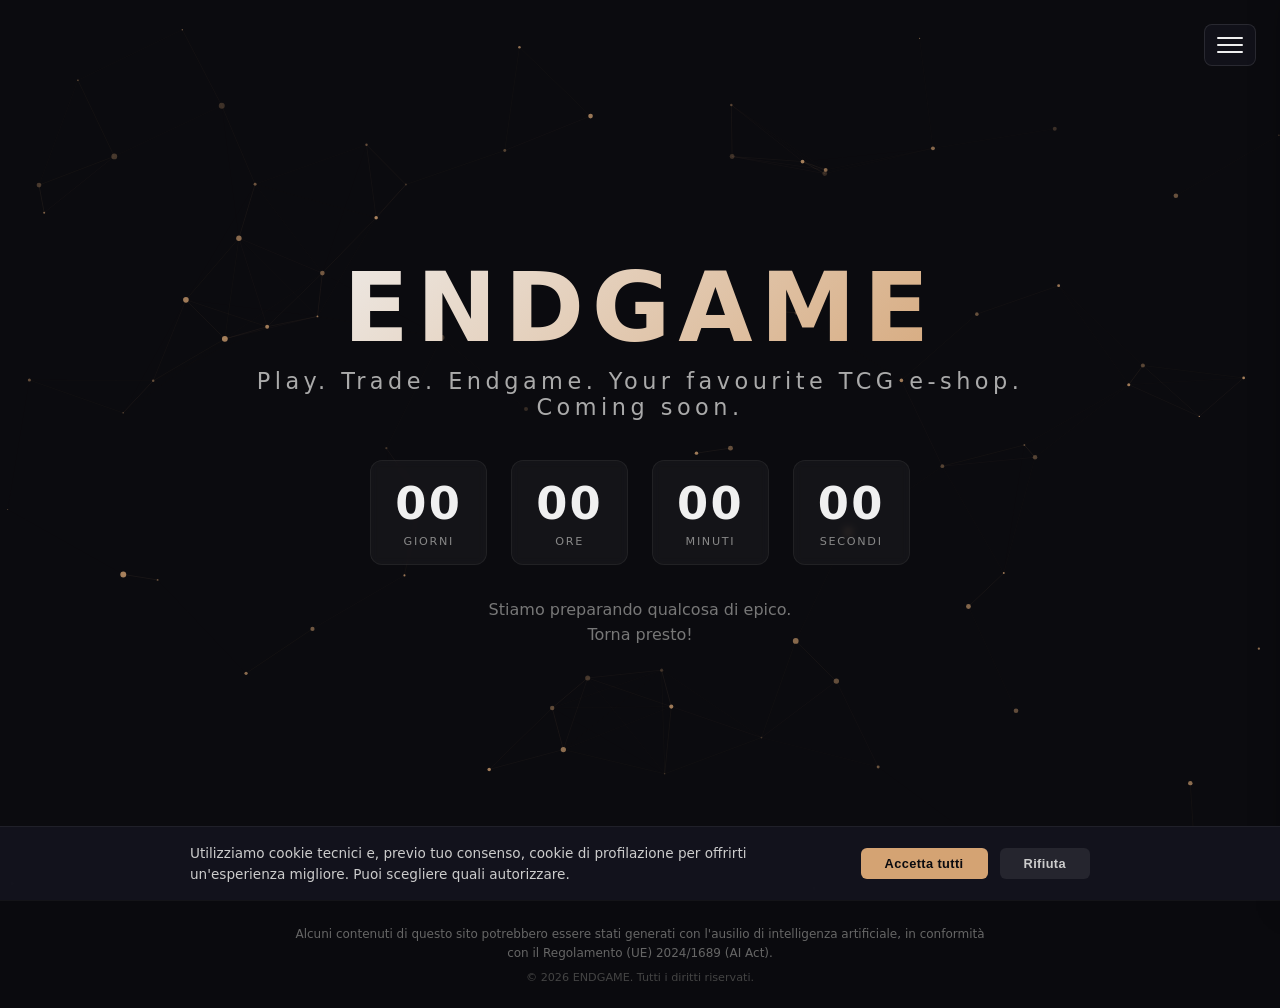
<file: index.html>
<!DOCTYPE html>
<html lang="it">
<head>
    <meta charset="UTF-8" />
    <meta name="viewport" content="width=device-width, initial-scale=1.0" />
    <title>ENDGAME · Coming Soon</title>
    <meta name="description" content="ENDGAME - Play. Trade. Endgame. Il tuo e-shop di giochi di carte di fiducia. Presto disponibile." />
    <link rel="icon" href="data:image/svg+xml,<svg xmlns='http://www.w3.org/2000/svg' viewBox='0 0 100 100'><text y='.9em' font-size='90'>🫰</text></svg>" />
    <link rel="stylesheet" href="style.css" />
</head>
<body>

    <!-- ====== CANVAS SFONDO PARTICELLE ====== -->
    <canvas id="particlesCanvas"></canvas>

    <!-- ====== MENU LATERALE ====== -->
    <div class="menu-overlay" id="menuOverlay"></div>
    <nav class="side-menu" id="sideMenu" role="navigation" aria-label="Menu principale">
        <button class="menu-close" id="menuClose" aria-label="Chiudi menu">✕</button>
        <ul class="menu-list">
            <li><a href="#">Home</a></li>
            <li><a href="chisiamo.html">Chi siamo</a></li>
            <!-- ======  <li><a href="#">Giochi</a></li> ====== -->
            <!-- ======  <li><a href="#">Contatti</a></li> ====== -->
        </ul>
        <div class="menu-social">
            <a href="https://www.instagram.com/endgame.shop.roma/" aria-label="Instagram">IG</a>
            <a href="https://www.facebook.com/profile.php?id=61592089499386" aria-label="Facebook">FB</a>
            <!-- ======  <a href="#" aria-label="YouTube">YT</a> ====== -->
        </div>
    </nav>

    <!-- ====== CONTENUTO PRINCIPALE ====== -->
    <main>
        <!-- Hamburger trigger -->
        <button class="menu-trigger" id="menuTrigger" aria-label="Apri menu">
            <span></span>
            <span></span>
            <span></span>
        </button>

        <div class="hero">
            <div class="hero-content">
                <h1>ENDGAME</h1>
                <p class="tagline">Play. Trade. Endgame. Your favourite TCG e-shop.</br>
		Coming soon.</p>
                <div class="countdown" id="countdown">
                    <div class="countdown-item">
                        <span class="countdown-number" id="days">00</span>
                        <span class="countdown-label">Giorni</span>
                    </div>
                    <div class="countdown-item">
                        <span class="countdown-number" id="hours">00</span>
                        <span class="countdown-label">Ore</span>
                    </div>
                    <div class="countdown-item">
                        <span class="countdown-number" id="minutes">00</span>
                        <span class="countdown-label">Minuti</span>
                    </div>
                    <div class="countdown-item">
                        <span class="countdown-number" id="seconds">00</span>
                        <span class="countdown-label">Secondi</span>
                    </div>
                </div>
                <p class="sub-text">Stiamo preparando qualcosa di epico.<br />Torna presto!</p>
            </div>
        </div>
    </main>

    <!-- ====== FOOTER ====== -->
    <footer>
        <div class="footer-content">
            <p class="footer-ai-notice">
                Alcuni contenuti di questo sito potrebbero essere stati generati con l'ausilio di intelligenza artificiale,
                in conformità con il Regolamento (UE) 2024/1689 (AI Act).
            </p>
            <p class="footer-copy">&copy; 2026 ENDGAME. Tutti i diritti riservati.</p>
        </div>
    </footer>

    <!-- ====== COOKIE BANNER ====== -->
    <div class="cookie-banner" id="cookieBanner" role="dialog" aria-label="Informativa sui cookie">
        <div class="cookie-banner-content">
            <p>
                Utilizziamo cookie tecnici e, previo tuo consenso, cookie di profilazione per offrirti un'esperienza migliore.
                Puoi scegliere quali autorizzare.
            </p>
            <div class="cookie-banner-actions">
                <button class="cookie-btn cookie-accept" id="cookieAccept">Accetta tutti</button>
                <button class="cookie-btn cookie-reject" id="cookieReject">Rifiuta</button>
            </div>
        </div>
    </div>

    <script src="script.js"></script>
</body>
</html>
</file>
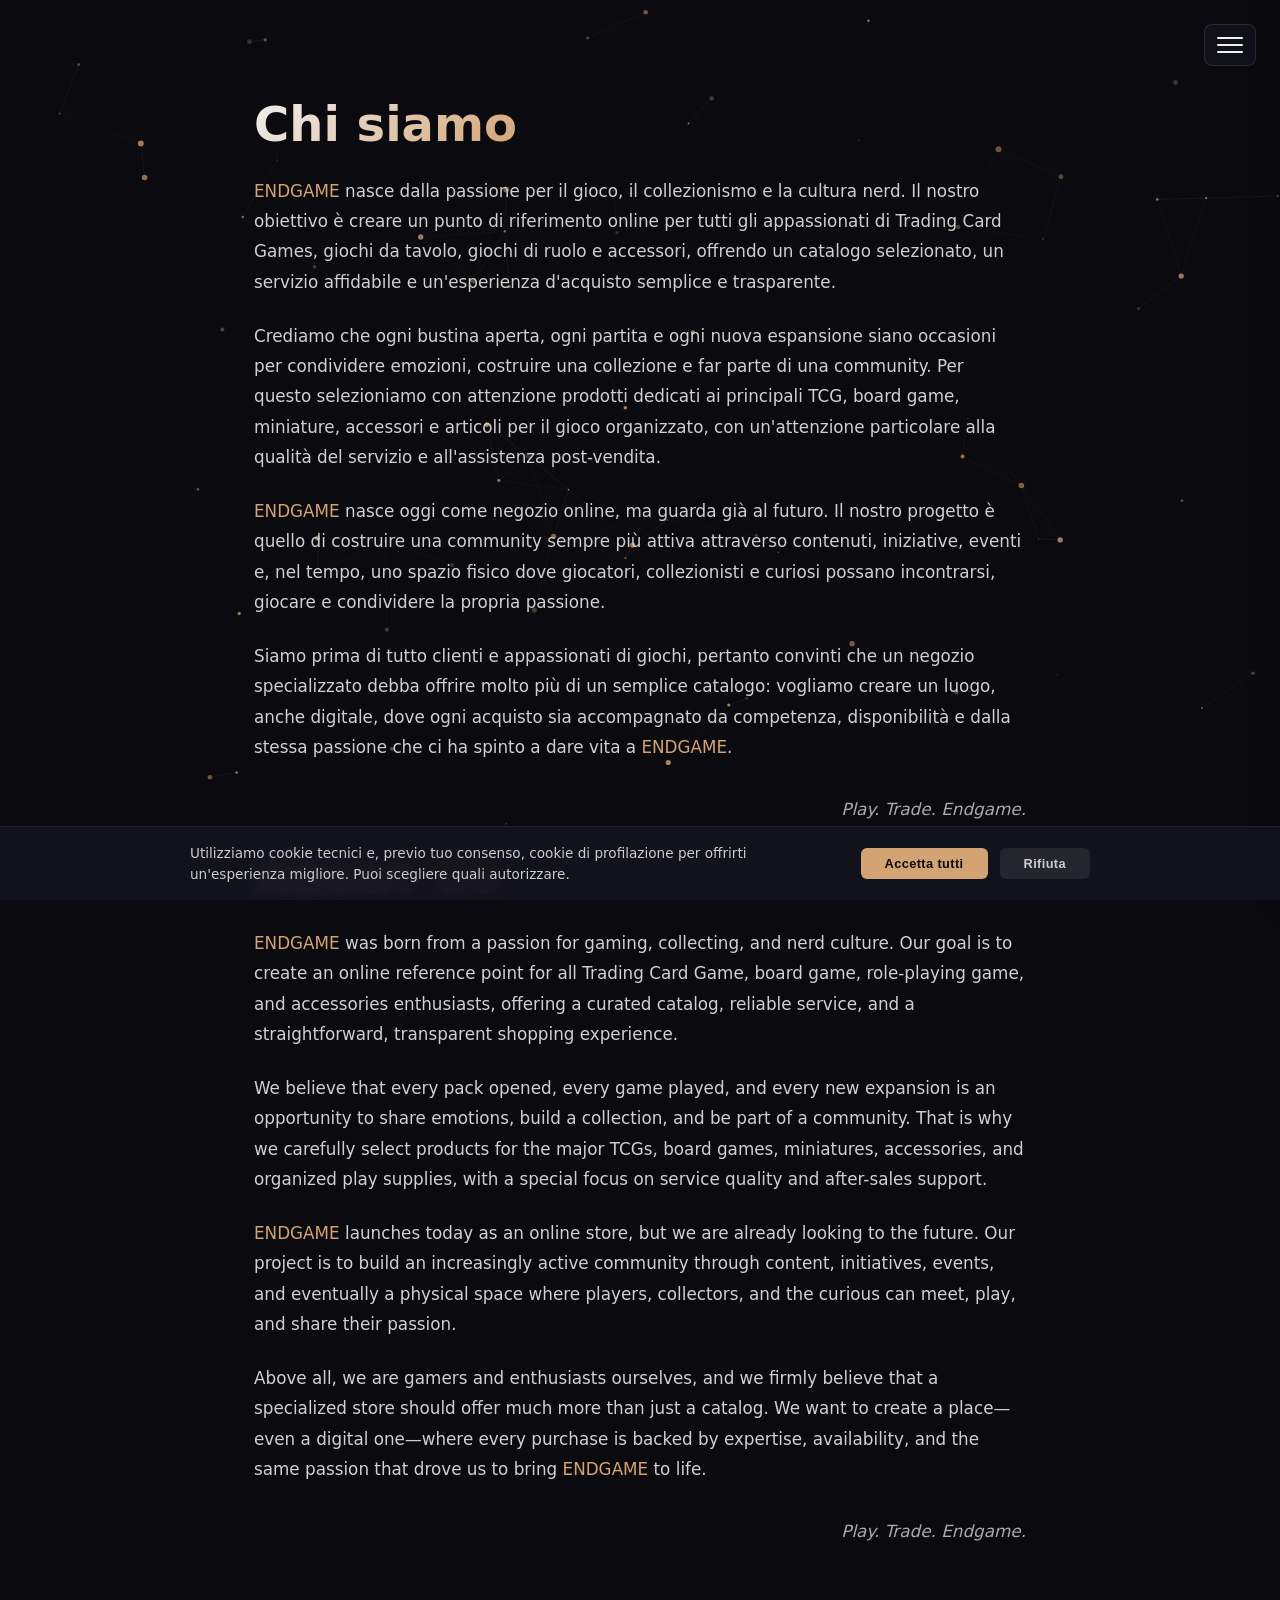
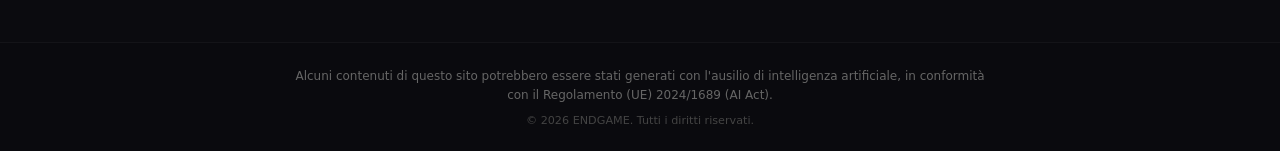
<file: chisiamo.html>
<!DOCTYPE html>
<html lang="it">
<head>
    <meta charset="UTF-8" />
    <meta name="viewport" content="width=device-width, initial-scale=1.0" />
    <title>ENDGAME · Chi siamo</title>
    <meta name="description" content="ENDGAME - Chi siamo: passione per i giochi di carte, collezionismo e cultura nerd." />
    <link rel="icon" href="data:image/svg+xml,<svg xmlns='http://www.w3.org/2000/svg' viewBox='0 0 100 100'><text y='.9em' font-size='90'>🫰</text></svg>" />
    <link rel="stylesheet" href="style.css" />
    <style>
        /* Stili aggiuntivi solo per la pagina Chi siamo */
        .about-hero {
            max-width: 820px;
            margin: 0 auto;
            padding: 2rem 1.5rem;
            text-align: left;
        }
        .about-hero h2 {
            font-size: clamp(2rem, 5vw, 3rem);
            font-weight: 700;
            margin-bottom: 1.5rem;
            background: linear-gradient(135deg, #f0f0f0 0%, #d4a373 100%);
            -webkit-background-clip: text;
            -webkit-text-fill-color: transparent;
            background-clip: text;
            display: inline-block;
        }
        .about-hero p {
            font-size: 1.05rem;
            line-height: 1.8;
            color: #d0d0d0;
            margin-bottom: 1.5rem;
            font-weight: 300;
        }
        .about-hero p:last-of-type {
            margin-bottom: 0;
        }
        .about-highlight {
            color: #d4a373;
            font-weight: 400;
        }
        /* Adattamento per mantenere il layout centrato */
        .about-wrapper {
            display: flex;
            align-items: center;
            justify-content: center;
            min-height: 80vh;
            width: 100%;
            padding: 2rem;
        }
        @media (max-width: 640px) {
            .about-hero {
                padding: 1rem 0.5rem;
            }
            .about-hero p {
                font-size: 0.95rem;
            }
        }
    </style>
</head>
<body>

    <!-- ====== CANVAS SFONDO PARTICELLE ====== -->
    <canvas id="particlesCanvas"></canvas>

    <!-- ====== MENU LATERALE ====== -->
    <div class="menu-overlay" id="menuOverlay"></div>
    <nav class="side-menu" id="sideMenu" role="navigation" aria-label="Menu principale">
        <button class="menu-close" id="menuClose" aria-label="Chiudi menu">✕</button>
        <ul class="menu-list">
            <li><a href="index.html">Home</a></li>
            <li><a href="chisiamo.html">Chi siamo</a></li>
            <!-- ====== <li><a href="#">Giochi</a></li> ====== -->
            <!-- ====== <li><a href="#">Contatti</a></li> ====== -->
        </ul>
        <div class="menu-social">
            <a href="https://www.instagram.com/endgame.shop.roma/" aria-label="Instagram">IG</a>
            <a href="https://www.facebook.com/profile.php?id=61592089499386" aria-label="Facebook">FB</a>
            <!-- ======  <a href="#" aria-label="YouTube">YT</a> ====== -->
        </div>
    </nav>

    <!-- ====== CONTENUTO PRINCIPALE ====== -->
    <main>
        <!-- Hamburger trigger -->
        <button class="menu-trigger" id="menuTrigger" aria-label="Apri menu">
            <span></span>
            <span></span>
            <span></span>
        </button>

        <div class="about-wrapper">
            <div class="about-hero">
                <h2>Chi siamo</h2>
                
                <p>
                    <span class="about-highlight">ENDGAME</span> nasce dalla passione per il gioco, il collezionismo e la cultura nerd. 
                    Il nostro obiettivo è creare un punto di riferimento online per tutti gli appassionati di Trading Card Games, 
                    giochi da tavolo, giochi di ruolo e accessori, offrendo un catalogo selezionato, un servizio affidabile 
                    e un'esperienza d'acquisto semplice e trasparente.
                </p>
                
                <p>
                    Crediamo che ogni bustina aperta, ogni partita e ogni nuova espansione siano occasioni per condividere 
                    emozioni, costruire una collezione e far parte di una community. Per questo selezioniamo con attenzione 
                    prodotti dedicati ai principali TCG, board game, miniature, accessori e articoli per il gioco organizzato, 
                    con un'attenzione particolare alla qualità del servizio e all'assistenza post-vendita.
                </p>
                
                <p>
                    <span class="about-highlight">ENDGAME</span> nasce oggi come negozio online, ma guarda già al futuro. 
                    Il nostro progetto è quello di costruire una community sempre più attiva attraverso contenuti, iniziative, 
                    eventi e, nel tempo, uno spazio fisico dove giocatori, collezionisti e curiosi possano incontrarsi, 
                    giocare e condividere la propria passione.
                </p>
                
                <p>
                    Siamo prima di tutto clienti e appassionati di giochi, pertanto convinti che un negozio specializzato 
                    debba offrire molto più di un semplice catalogo: vogliamo creare un luogo, anche digitale, dove ogni 
                    acquisto sia accompagnato da competenza, disponibilità e dalla stessa passione che ci ha spinto a 
                    dare vita a <span class="about-highlight">ENDGAME</span>.
                </p>

<p style="margin-top: 2rem; font-style: italic; color: #aaa; text-align: right;">
                    Play. Trade. Endgame.                

<h2>About Us</h2>
                
                <p>
                    <span class="about-highlight">ENDGAME</span> was born from a passion for gaming, collecting, and nerd culture. Our goal is to create an online reference point for all Trading Card Game, board game, role-playing game, and accessories enthusiasts, offering a curated catalog, reliable service, and a straightforward, transparent shopping experience.
                </p>
                
                <p>
                    We believe that every pack opened, every game played, and every new expansion is an opportunity to share emotions, build a collection, and be part of a community. That is why we carefully select products for the major TCGs, board games, miniatures, accessories, and organized play supplies, with a special focus on service quality and after-sales support.
                </p>
                
                <p>
                    <span class="about-highlight">ENDGAME</span>  launches today as an online store, but we are already looking to the future. Our project is to build an increasingly active community through content, initiatives, events, and eventually a physical space where players, collectors, and the curious can meet, play, and share their passion.
                </p>
                
                <p>
                    Above all, we are gamers and enthusiasts ourselves, and we firmly believe that a specialized store should offer much more than just a catalog. We want to create a place—even a digital one—where every purchase is backed by expertise, availability, and the same passion that drove us to bring <span class="about-highlight">ENDGAME</span> to life.
                </p>


                <p style="margin-top: 2rem; font-style: italic; color: #aaa; text-align: right;">
                    Play. Trade. Endgame.
                </p>
            </div>
        </div>
    </main>

    <!-- ====== FOOTER ====== -->
    <footer>
        <div class="footer-content">
            <p class="footer-ai-notice">
                Alcuni contenuti di questo sito potrebbero essere stati generati con l'ausilio di intelligenza artificiale,
                in conformità con il Regolamento (UE) 2024/1689 (AI Act).
            </p>
            <p class="footer-copy">&copy; 2026 ENDGAME. Tutti i diritti riservati.</p>
        </div>
    </footer>

    <!-- ====== COOKIE BANNER ====== -->
    <div class="cookie-banner" id="cookieBanner" role="dialog" aria-label="Informativa sui cookie">
        <div class="cookie-banner-content">
            <p>
                Utilizziamo cookie tecnici e, previo tuo consenso, cookie di profilazione per offrirti un'esperienza migliore.
                Puoi scegliere quali autorizzare.
            </p>
            <div class="cookie-banner-actions">
                <button class="cookie-btn cookie-accept" id="cookieAccept">Accetta tutti</button>
                <button class="cookie-btn cookie-reject" id="cookieReject">Rifiuta</button>
            </div>
        </div>
    </div>

    <script src="script.js"></script>
</body>
</html>
</file>
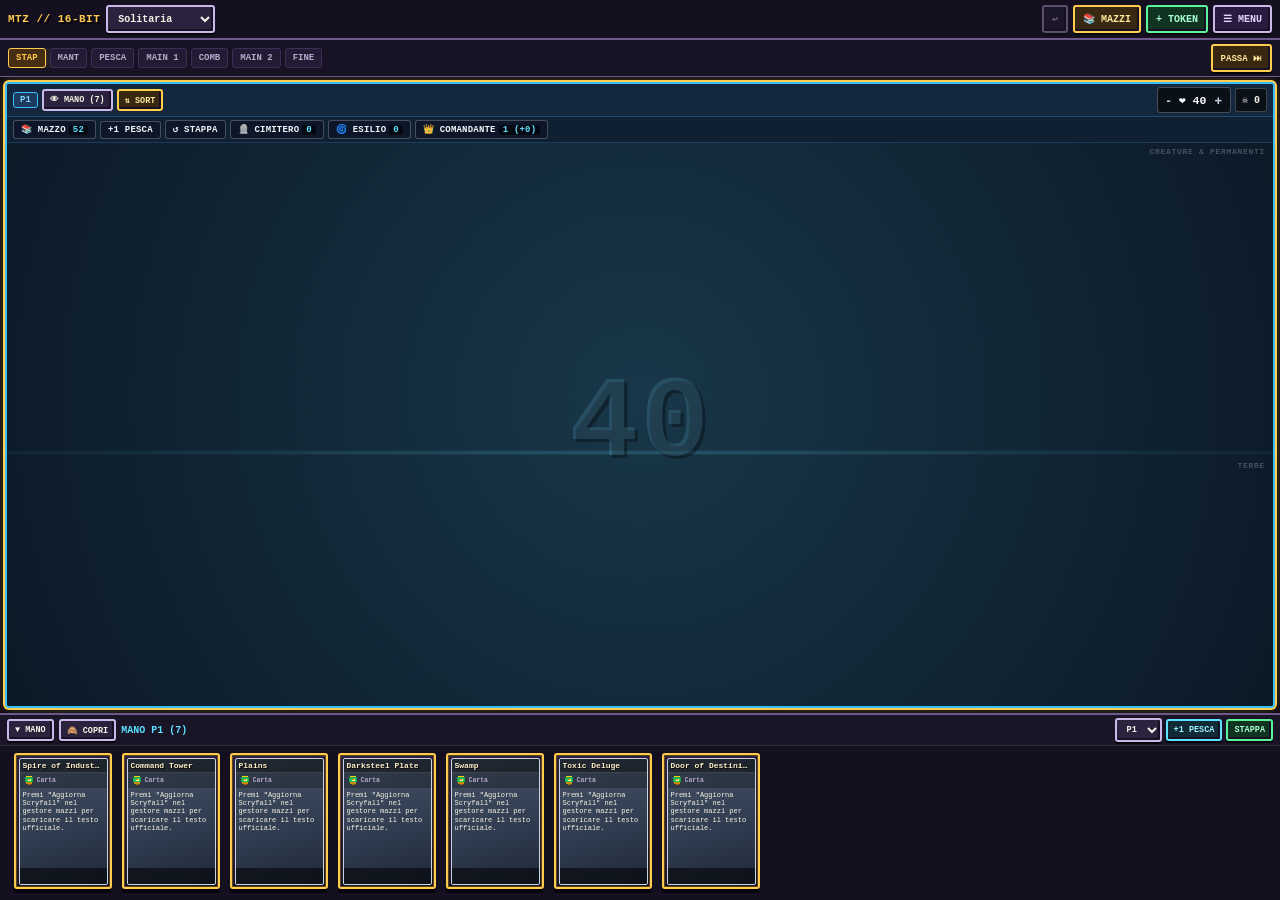
<file: MTZ-beta.html>
<!DOCTYPE html>
<html lang="it">
<head>
<meta charset="UTF-8">
<meta name="viewport" content="width=device-width, initial-scale=1.0, maximum-scale=1.0, user-scalable=no, viewport-fit=cover">
<meta name="theme-color" content="#0e0b14">
<meta name="mobile-web-app-capable" content="yes">
<meta name="apple-mobile-web-app-capable" content="yes">
<title>MulliganToZero — MTG Tabletop Pro (Mobile 16-Bit)</title>
<style>
  :root {
    --bg-dark: #0e0b14;
    --bg-panel: #1a1526;
    --bg-card: #241d34;
    --border-dim: #2a3142;
    --text-main: #f7f2e7;
    --text-muted: #b5a9c9;
    --gold: #ffcc4d;
    --arcane: #5ce1ff;
    --crimson: #ff5964;
    --emerald: #5cf29c;
    --pixel-border: #6e598c;
    --pixel-light: #cbb8eb;
    --font-pixel: 'Courier New', Courier, monospace;
    --font-ui: 'Courier New', Courier, monospace;
    --card-w: clamp(74px, 20.5vw, 98px);
    --card-h: clamp(104px, 28.5vw, 136px);
  }

  * {
    box-sizing: border-box;
    -webkit-tap-highlight-color: transparent;
    user-select: none;
  }

  html, body {
    margin: 0;
    padding: 0;
    width: 100%;
    height: 100%;
    background-color: var(--bg-dark);
    background-image:
      radial-gradient(circle at 50% 12%, rgba(255, 204, 77, 0.12), transparent 55%),
      repeating-linear-gradient(
        0deg,
        rgba(255, 255, 255, 0.02) 0px,
        rgba(255, 255, 255, 0.02) 2px,
        transparent 2px,
        transparent 4px
      );
    color: var(--text-main);
    font-family: var(--font-ui);
    overflow: hidden;
  }

  /* 16-Bit Stepped Pixel FX Layer */
  #tavern-fx-layer {
    position: fixed;
    inset: 0;
    pointer-events: none;
    z-index: 9999;
    overflow: hidden;
  }

  .tavern-sparkle {
    position: absolute;
    width: 2px;
    height: 2px;
    background: #ffffff;
    box-shadow:
      0 -2px 0 rgba(92, 225, 255, 0.95),
      0 2px 0 rgba(92, 225, 255, 0.95),
      -2px 0 0 rgba(255, 232, 133, 0.95),
      2px 0 0 rgba(255, 232, 133, 0.95);
    transform: translate(-50%, -50%) scale(0.5);
    opacity: 0;
    animation: fastTwinkleSpark var(--dur, 480ms) steps(4) forwards;
  }

  .card-energy-pulse {
    border-color: var(--arcane) !important;
    box-shadow: 0 0 0 1px #ffffff, 0 0 12px rgba(92, 225, 255, 0.55), 0 5px 0 #07050a !important;
  }

  .card-glint-ring {
    position: absolute;
    inset: -2px;
    border: 1px dashed rgba(255, 248, 214, 0.85);
    pointer-events: none;
    animation: pixelRingAnim 420ms steps(4) forwards;
    z-index: 6;
  }

  .board-shake {
    animation: pixelShake 220ms steps(4);
  }

  @keyframes fastTwinkleSpark {
    0% { opacity: 0; transform: translate(-50%, -50%) scale(0.4); }
    25% { opacity: 1; transform: translate(calc(-50% + var(--dx, 10px) * 0.3), calc(-50% + var(--dy, -12px) * 0.3)) scale(1.15); }
    55% { opacity: 0.45; transform: translate(calc(-50% + var(--dx, 10px) * 0.65), calc(-50% + var(--dy, -12px) * 0.65)) scale(0.75); }
    80% { opacity: 1; transform: translate(calc(-50% + var(--dx, 10px) * 0.85), calc(-50% + var(--dy, -12px) * 0.85)) scale(1.0); }
    100% { opacity: 0; transform: translate(calc(-50% + var(--dx, 14px)), calc(-50% + var(--dy, -20px))) scale(0.2); }
  }

  @keyframes pixelRingAnim {
    0% { opacity: 1; transform: scale(0.96); }
    100% { opacity: 0; transform: scale(1.1); }
  }

  @keyframes pixelShake {
    0% { transform: translate(0, 0); }
    25% { transform: translate(-4px, 2px); }
    50% { transform: translate(4px, -2px); }
    75% { transform: translate(-2px, -2px); }
    100% { transform: translate(0, 0); }
  }

  /* App Shell with Safe Area Support */
  #app {
    display: flex;
    flex-direction: column;
    width: 100%;
    height: 100dvh;
    padding-top: env(safe-area-inset-top, 0px);
    padding-bottom: env(safe-area-inset-bottom, 0px);
  }

  /* Modern Mobile-First Top Bar */
  .topbar {
    display: flex;
    align-items: center;
    justify-content: space-between;
    gap: 6px;
    padding: 5px 8px;
    background: #141020;
    border-bottom: 2px solid var(--pixel-border);
    flex-shrink: 0;
    z-index: 25;
  }

  .brand-group {
    display: flex;
    align-items: center;
    gap: 6px;
    min-width: 0;
  }

  .brand-title {
    font-family: var(--font-pixel);
    font-size: 11px;
    font-weight: 800;
    color: var(--gold);
    letter-spacing: 0.5px;
    text-shadow: 2px 2px 0 #07050a;
    white-space: nowrap;
  }

  .top-controls {
    display: flex;
    align-items: center;
    gap: 5px;
  }

  .btn {
    font-family: var(--font-ui);
    background: #2b223d;
    color: var(--text-main);
    border: 2px solid var(--pixel-light);
    box-shadow: inset -2px -2px 0 #161022, 0 2px 0 #07050a;
    border-radius: 3px;
    padding: 5px 8px;
    font-size: 10px;
    font-weight: 800;
    text-transform: uppercase;
    cursor: pointer;
    white-space: nowrap;
    min-height: 28px;
    display: inline-flex;
    align-items: center;
    justify-content: center;
    gap: 3px;
    transition: transform 0.08s steps(2), background 0.1s steps(2);
  }
  .btn:hover { background: #3b2e54; border-color: var(--gold); color: #fff3c4; }
  .btn:active { transform: translateY(1px); }
  .btn:disabled { opacity: 0.38; pointer-events: none; }
  .btn-gold { border-color: var(--gold); background: #382811; color: #ffe599; }
  .btn-cyan { border-color: var(--arcane); background: #102a36; color: #9ef0ff; }
  .btn-green { border-color: var(--emerald); background: #103322; color: #a7ffcf; }
  .btn-red { border-color: var(--crimson); background: #38141c; color: #ffa8b0; }
  .btn-purple { border-color: var(--pixel-light); background: #291b3f; color: #e2d4ff; }
  .btn-audio-on {
    background: #472d12;
    border-color: var(--gold);
    color: var(--gold);
    box-shadow: inset -2px -2px 0 #241507, 0 0 10px rgba(255, 204, 77, 0.35), 0 2px 0 #07050a;
  }

  select.btn { padding: 4px 6px; outline: none; text-transform: none; }

  /* Phase Bar */
  .phasebar {
    display: flex;
    align-items: center;
    justify-content: space-between;
    gap: 6px;
    padding: 4px 8px;
    background: #171224;
    border-bottom: 1px solid var(--pixel-border);
    flex-shrink: 0;
    z-index: 20;
  }

  .phases-list {
    display: flex;
    align-items: center;
    gap: 4px;
    overflow-x: auto;
    scrollbar-width: none;
    flex: 1;
  }
  .phases-list::-webkit-scrollbar { display: none; }

  .phase-pill {
    font-size: 9px;
    font-weight: 800;
    padding: 4px 7px;
    border-radius: 3px;
    background: #231b33;
    color: var(--text-muted);
    border: 1px solid #3c2f57;
    cursor: pointer;
    flex-shrink: 0;
  }
  .phase-pill.active {
    background: #472d12;
    color: var(--gold);
    border-color: var(--gold);
    box-shadow: 0 0 8px rgba(255, 204, 77, 0.3);
  }

  /* Main Table Grid */
  #table-area {
    flex: 1;
    display: grid;
    gap: 5px;
    padding: 5px;
    overflow: hidden;
    position: relative;
    background: #0b0810;
  }

  .mode-solo { grid-template-columns: 1fr; grid-template-rows: 1fr; }
  .mode-1v1, .mode-1v1-normal { grid-template-columns: 1fr; grid-template-rows: 1fr 1fr; }
  .mode-1v1v1 { grid-template-columns: 1fr 1fr; grid-template-rows: 1fr 1fr; }
  .mode-1v1v1 .seat-0 { grid-column: 1 / 3; }
  .mode-1v1v1v1, .mode-2v2 { grid-template-columns: 1fr 1fr; grid-template-rows: 1fr 1fr; }

  @media (orientation: landscape) and (max-height: 540px) {
    .mode-1v1, .mode-1v1-normal { grid-template-columns: 1fr 1fr; grid-template-rows: 1fr; }
  }

  /* Player Seat & Distinct Theme Tints */
  .player-seat {
    display: flex;
    flex-direction: column;
    border-radius: 4px;
    overflow: hidden;
    position: relative;
    transition: transform 0.25s steps(6), border-color 0.2s ease, box-shadow 0.2s ease;
  }

  /* P1: Blu di Prussia */
  .seat-theme-0 {
    background: #0d1b2a;
    border: 2px solid #38bdf8;
    box-shadow: inset 0 0 0 2px #1e3a5f, 0 4px 0 #07050a;
    --watermark-color: rgba(125, 211, 252, 0.16);
  }
  .seat-theme-0 .seat-header { background: #13283e; border-bottom: 1px solid #23496d; }
  .seat-theme-0 .zones-strip { background: #0f2033; border-bottom: 1px solid #1d3c5c; }
  .seat-theme-0 .battlefield {
    background:
      radial-gradient(circle at 50% 45%, rgba(92, 225, 255, 0.14) 0%, rgba(11, 24, 38, 0.82) 100%),
      linear-gradient(to bottom, transparent 54.5%, rgba(92, 225, 255, 0.24) 55%, transparent 55.5%);
  }
  .seat-theme-0 .p-badge { background: #1e3a5f; color: #7dd3fc; border-color: #38bdf8; }

  /* P2: Rosso Bordeaux */
  .seat-theme-1 {
    background: #260d14;
    border: 2px solid #ff5964;
    box-shadow: inset 0 0 0 2px #581829, 0 4px 0 #07050a;
    --watermark-color: rgba(253, 164, 175, 0.16);
  }
  .seat-theme-1 .seat-header { background: #38131d; border-bottom: 1px solid #631c2f; }
  .seat-theme-1 .zones-strip { background: #2d0f17; border-bottom: 1px solid #521727; }
  .seat-theme-1 .battlefield {
    background:
      radial-gradient(circle at 50% 45%, rgba(255, 89, 100, 0.15) 0%, rgba(32, 10, 16, 0.82) 100%),
      linear-gradient(to bottom, transparent 54.5%, rgba(255, 89, 100, 0.24) 55%, transparent 55.5%);
  }
  .seat-theme-1 .p-badge { background: #581829; color: #fda4af; border-color: #ff5964; }

  /* P3: Verde Militare */
  .seat-theme-2 {
    background: #142116;
    border: 2px solid #5cf29c;
    box-shadow: inset 0 0 0 2px #28422b, 0 4px 0 #07050a;
    --watermark-color: rgba(187, 247, 208, 0.16);
  }
  .seat-theme-2 .seat-header { background: #1c2e1f; border-bottom: 1px solid #324f36; }
  .seat-theme-2 .zones-strip { background: #172619; border-bottom: 1px solid #29412c; }
  .seat-theme-2 .battlefield {
    background:
      radial-gradient(circle at 50% 45%, rgba(92, 242, 156, 0.14) 0%, rgba(16, 28, 18, 0.82) 100%),
      linear-gradient(to bottom, transparent 54.5%, rgba(92, 242, 156, 0.22) 55%, transparent 55.5%);
  }
  .seat-theme-2 .p-badge { background: #28422b; color: #bbf7d0; border-color: #5cf29c; }

  /* P4: Giallo Ocra */
  .seat-theme-3 {
    background: #241b0c;
    border: 2px solid #ffcc4d;
    box-shadow: inset 0 0 0 2px #4d3712, 0 4px 0 #07050a;
    --watermark-color: rgba(253, 230, 138, 0.16);
  }
  .seat-theme-3 .seat-header { background: #332611; border-bottom: 1px solid #6e4f1a; }
  .seat-theme-3 .zones-strip { background: #291e0d; border-bottom: 1px solid #594015; }
  .seat-theme-3 .battlefield {
    background:
      radial-gradient(circle at 50% 45%, rgba(255, 204, 77, 0.14) 0%, rgba(30, 22, 9, 0.82) 100%),
      linear-gradient(to bottom, transparent 54.5%, rgba(255, 204, 77, 0.22) 55%, transparent 55.5%);
  }
  .seat-theme-3 .p-badge { background: #4d3712; color: #fde68a; border-color: #ffcc4d; }

  .player-seat.active-turn {
    box-shadow: 0 0 0 2px var(--gold), 0 0 14px rgba(255, 204, 77, 0.35);
  }

  .seat-rotated { transform: rotate(180deg); }

  /* Player Header */
  .seat-header {
    display: flex;
    align-items: center;
    justify-content: space-between;
    gap: 4px;
    padding: 3px 6px;
    flex-shrink: 0;
  }

  .player-id { display: flex; align-items: center; gap: 4px; overflow-x: auto; scrollbar-width: none; }
  .player-id::-webkit-scrollbar { display: none; }

  .p-badge {
    font-family: var(--font-pixel);
    font-size: 9px;
    font-weight: 800;
    padding: 2px 6px;
    border-radius: 3px;
    border: 1px solid;
  }

  .team-tag {
    font-size: 8.5px;
    font-weight: 800;
    padding: 2px 4px;
    border-radius: 2px;
    background: #311042;
    color: #e879f9;
  }

  .seat-mini-btn {
    min-height: 22px;
    padding: 2px 6px;
    font-size: 8.5px;
  }

  .counters-row { display: flex; align-items: center; gap: 4px; flex-shrink: 0; }

  .life-box {
    display: flex;
    align-items: center;
    background: rgba(9, 12, 18, 0.85);
    border: 1px solid rgba(255, 255, 255, 0.25);
    border-radius: 3px;
    overflow: hidden;
  }

  .life-btn {
    background: transparent;
    border: none;
    box-shadow: none;
    color: #cbd5e1;
    font-weight: 800;
    font-size: 13px;
    padding: 2px 8px;
    cursor: pointer;
    min-height: 24px;
  }
  .life-btn:hover { background: rgba(255,255,255,0.12); color: #fff; }

  .life-val {
    font-weight: 800;
    font-size: 11.5px;
    min-width: 24px;
    text-align: center;
    color: #f8fafc;
  }

  .mini-counter {
    display: flex;
    align-items: center;
    gap: 2px;
    background: rgba(9, 12, 18, 0.85);
    border: 1px solid rgba(255, 255, 255, 0.22);
    border-radius: 3px;
    padding: 2px 6px;
    font-size: 10px;
    font-weight: 800;
    cursor: pointer;
    min-height: 24px;
  }

  /* Zones Strip */
  .zones-strip {
    display: flex;
    align-items: center;
    gap: 4px;
    padding: 3px 6px;
    overflow-x: auto;
    flex-shrink: 0;
    scrollbar-width: none;
  }
  .zones-strip::-webkit-scrollbar { display: none; }

  .zone-chip {
    display: flex;
    align-items: center;
    gap: 3px;
    padding: 3px 7px;
    border-radius: 3px;
    font-size: 9px;
    font-weight: 800;
    letter-spacing: 0.2px;
    background: rgba(15, 23, 42, 0.85);
    border: 1px solid rgba(255, 255, 255, 0.24);
    color: #f1f5f9;
    cursor: pointer;
    white-space: nowrap;
    flex-shrink: 0;
  }
  .zone-chip.drop-hover {
    background: #472d12;
    border-color: var(--gold);
    color: #ffe599;
  }
  .zone-chip span.cnt {
    background: rgba(0, 0, 0, 0.6);
    padding: 0 4px;
    border-radius: 2px;
    color: var(--arcane);
    font-weight: 800;
  }

  /* Free-Form Battlefield + Big Life Watermark + Tether Layer */
  .battlefield {
    flex: 1;
    position: relative;
    overflow: hidden;
    perspective: 900px;
  }

  .battlefield.drop-target-active {
    box-shadow: inset 0 0 20px rgba(92, 242, 156, 0.45);
    outline: 2px dashed rgba(92, 242, 156, 0.85);
    outline-offset: -3px;
  }

  .bf-life-watermark {
    position: absolute;
    inset: 0;
    display: flex;
    align-items: center;
    justify-content: center;
    font-family: var(--font-pixel);
    font-size: clamp(3.4rem, 15vw, 7.2rem);
    font-weight: 900;
    letter-spacing: 2px;
    color: var(--watermark-color, rgba(255, 255, 255, 0.14));
    text-shadow: 3px 3px 0 rgba(0, 0, 0, 0.35);
    pointer-events: none;
    z-index: 1;
    line-height: 1;
  }

  .bf-life-watermark.low-life {
    color: rgba(255, 89, 100, 0.24);
    animation: lowLifePulse 1.4s steps(2) infinite;
  }

  @keyframes lowLifePulse {
    0%, 100% { opacity: 1; }
    50% { opacity: 0.55; }
  }

  .bf-tether-svg {
    position: absolute;
    inset: 0;
    width: 100%;
    height: 100%;
    pointer-events: none;
    z-index: 2;
    overflow: visible;
  }

  .tether-wire {
    fill: none;
    stroke: var(--arcane);
    stroke-width: 2.5;
    stroke-dasharray: 6 4;
    stroke-linecap: square;
    filter: drop-shadow(0 0 4px rgba(92, 225, 255, 0.95)) drop-shadow(0 0 8px rgba(255, 204, 77, 0.65));
    animation: tetherDashFlow 0.65s linear infinite;
  }

  .tether-wire-active {
    stroke: var(--gold);
    stroke-width: 3;
    filter: drop-shadow(0 0 6px rgba(255, 204, 77, 1)) drop-shadow(0 0 12px rgba(92, 225, 255, 0.85));
  }

  .tether-endpoint {
    fill: #ffffff;
    stroke: var(--arcane);
    stroke-width: 1.5;
    filter: drop-shadow(0 0 4px var(--arcane));
  }

  @keyframes tetherDashFlow {
    to { stroke-dashoffset: -20; }
  }

  .bf-guide-top, .bf-guide-bot {
    position: absolute;
    right: 8px;
    font-size: 8px;
    font-weight: 800;
    text-transform: uppercase;
    letter-spacing: 0.7px;
    color: rgba(241, 245, 249, 0.24);
    pointer-events: none;
    z-index: 1;
  }
  .bf-guide-top { top: 4px; }
  .bf-guide-bot { top: 56.5%; }

  /* Responsive 16-Bit Card + 3D Tilt + Foil + Holo Attach Node */
  .mtg-card {
    width: var(--card-w);
    height: var(--card-h);
    background: linear-gradient(165deg, #2d2342 0%, #191326 100%);
    border: 2px solid var(--gold);
    box-shadow: inset 0 0 0 1px #5c4318, 0 4px 0 #07050a;
    border-radius: 3px;
    padding: 2.5px;
    display: flex;
    flex-direction: column;
    position: relative;
    cursor: grab;
    transform-style: preserve-3d;
    transform: perspective(800px) rotateX(var(--rx, 0deg)) rotateY(var(--ry, 0deg)) translateZ(var(--tz, 0px));
    transition: transform 0.12s ease-out, border-color 0.12s ease, box-shadow 0.15s ease;
    flex-shrink: 0;
    touch-action: none;
    overflow: visible;
    z-index: 3;
  }

  .mtg-card::before {
    content: "";
    position: absolute;
    inset: 0;
    pointer-events: none;
    opacity: var(--foil-op, 0);
    background: radial-gradient(
      circle at var(--fx, 50%) var(--fy, 50%),
      rgba(255, 245, 190, 0.36) 0%,
      rgba(92, 225, 255, 0.22) 32%,
      rgba(255, 89, 100, 0.14) 55%,
      transparent 75%
    );
    mix-blend-mode: screen;
    transition: opacity 0.15s ease;
    z-index: 3;
  }

  .battlefield .mtg-card {
    position: absolute;
  }

  .mtg-card.tapped {
    transform: perspective(800px) rotate(90deg) scale(0.92);
    box-shadow: -4px 4px 0 #07050a;
  }

  .mtg-card.attach-target-highlight {
    border-color: var(--arcane) !important;
    box-shadow: 0 0 0 2px #ffffff, 0 0 14px rgba(92, 225, 255, 0.9) !important;
    z-index: 12;
  }

  .mtg-card.tap-flash { animation: tapPulse 0.4s steps(4); }
  @keyframes tapPulse {
    0% { box-shadow: 0 0 0 0 rgba(255, 204, 77, 0.9); }
    100% { box-shadow: 0 0 0 14px rgba(255, 204, 77, 0); }
  }

  .mtg-card.untap-flash { animation: untapPulse 0.4s steps(4); }
  @keyframes untapPulse {
    0% { box-shadow: 0 0 0 0 rgba(92, 242, 156, 0.9); }
    100% { box-shadow: 0 0 0 14px rgba(92, 242, 156, 0); }
  }

  /* Bottom-Center Hologram Link Node */
  .holo-link-node {
    position: absolute;
    bottom: -6px;
    left: 50%;
    transform: translateX(-50%);
    width: 18px;
    height: 11px;
    border-radius: 999px;
    background: radial-gradient(circle at 35% 35%, #ffffff 0%, #5ce1ff 45%, #a855f7 100%);
    border: 1.5px solid #09060f;
    box-shadow: 0 0 6px rgba(92, 225, 255, 0.8), 0 1px 0 #07050a;
    cursor: crosshair;
    z-index: 8;
    touch-action: none;
    padding: 0;
  }
  .holo-link-node::after {
    content: "";
    position: absolute;
    inset: -7px;
  }
  .holo-link-node.linked {
    background: radial-gradient(circle at 35% 35%, #fffbeb 0%, #ffcc4d 50%, #ff5964 100%);
    box-shadow: 0 0 8px rgba(255, 204, 77, 0.95), 0 1px 0 #07050a;
  }

  .drag-ghost {
    position: fixed;
    z-index: 9500;
    pointer-events: none;
    transform: translate(-50%, -50%) scale(1.08) rotate(2deg);
    box-shadow: 0 14px 24px rgba(0, 0, 0, 0.85), 0 0 14px rgba(255, 204, 77, 0.55);
    opacity: 0.95;
  }

  .card-inner {
    flex: 1;
    border-radius: 2px;
    display: flex;
    flex-direction: column;
    overflow: hidden;
    background: linear-gradient(165deg, #33294d 0%, #1c152b 100%);
    border: 1px solid rgba(255, 255, 255, 0.2);
  }

  .frame-W .card-inner { background: linear-gradient(165deg, #6b6352 0%, #383226 100%); border-color: #fef08a; }
  .frame-U .card-inner { background: linear-gradient(165deg, #1d4ed8 0%, #0f172a 100%); border-color: #5ce1ff; }
  .frame-B .card-inner { background: linear-gradient(165deg, #6b21a8 0%, #1e1b4b 100%); border-color: #d8b4fe; }
  .frame-R .card-inner { background: linear-gradient(165deg, #991b1b 0%, #3d0c14 100%); border-color: #ff5964; }
  .frame-G .card-inner { background: linear-gradient(165deg, #15803d 0%, #052e16 100%); border-color: #5cf29c; }
  .frame-M {
    border-color: #ffe066;
    box-shadow: inset 0 0 0 1px #78350f, 0 0 10px rgba(255, 204, 77, 0.35), 0 4px 0 #07050a;
  }
  .frame-M .card-inner {
    background: linear-gradient(165deg, #a16207 0%, #713f12 48%, #451a03 100%);
    border-color: #fde047;
    box-shadow: inset 0 0 12px rgba(254, 240, 138, 0.45);
    position: relative;
  }
  .frame-M .card-inner::after {
    content: "";
    position: absolute;
    inset: 0;
    pointer-events: none;
    background: linear-gradient(
      115deg,
      transparent 18%,
      rgba(255, 248, 196, 0.28) 34%,
      rgba(92, 225, 255, 0.24) 46%,
      rgba(232, 121, 249, 0.22) 56%,
      rgba(255, 224, 102, 0.28) 68%,
      transparent 82%
    );
    background-size: 240% 240%;
    mix-blend-mode: screen;
    animation: goldFoilShimmer 3.6s linear infinite;
    z-index: 2;
  }
  .frame-M::before {
    opacity: max(0.32, var(--foil-op, 0)) !important;
    background: radial-gradient(
      circle at var(--fx, 50%) var(--fy, 50%),
      rgba(255, 250, 205, 0.55) 0%,
      rgba(92, 225, 255, 0.36) 26%,
      rgba(232, 121, 249, 0.28) 48%,
      rgba(255, 204, 77, 0.22) 66%,
      transparent 82%
    ) !important;
  }
  @keyframes goldFoilShimmer {
    0% { background-position: 0% 0%; }
    50% { background-position: 100% 100%; }
    100% { background-position: 0% 0%; }
  }
  .frame-C .card-inner { background: linear-gradient(165deg, #475569 0%, #1e293b 100%); border-color: #cbd5e1; }
  .frame-L .card-inner { background: linear-gradient(165deg, #57534e 0%, #292524 100%); border-color: #d6d3d1; }

  .card-head {
    display: flex;
    align-items: center;
    justify-content: space-between;
    gap: 2px;
    padding: 2px 3px;
    background: rgba(0, 0, 0, 0.52);
    border-bottom: 1px solid rgba(255, 255, 255, 0.14);
  }

  .card-name {
    font-size: clamp(7px, 2vw, 8px);
    font-weight: 800;
    color: #fff2c6;
    text-shadow: 1px 1px 0 #09060f;
    white-space: nowrap;
    overflow: hidden;
    text-overflow: ellipsis;
    flex: 1;
  }

  .card-mana { display: flex; align-items: center; gap: 1px; flex-shrink: 0; }

  .card-type {
    display: flex;
    align-items: center;
    gap: 2px;
    font-size: 6.5px;
    font-weight: 700;
    color: var(--text-muted);
    padding: 1.5px 3px;
    background: rgba(0, 0, 0, 0.28);
    border-bottom: 1px solid rgba(255, 255, 255, 0.1);
    white-space: nowrap;
    overflow: hidden;
  }

  .card-type-text {
    overflow: hidden;
    text-overflow: ellipsis;
    white-space: nowrap;
    flex: 1;
  }

  .pixel-type-icon {
    width: 12px;
    height: 12px;
    flex-shrink: 0;
    image-rendering: pixelated;
  }

  .pixel-type-icon.lg {
    width: 22px;
    height: 22px;
  }

  .card-oracle {
    flex: 1;
    padding: 2px 3px;
    font-size: clamp(6px, 1.7vw, 7px);
    line-height: 1.2;
    color: var(--text-main);
    overflow: hidden;
    word-break: break-word;
  }

  .card-footer {
    display: flex;
    align-items: center;
    justify-content: space-between;
    padding: 1.5px 3px;
    background: rgba(0, 0, 0, 0.55);
    min-height: 16px;
  }

  .quick-tap-btn {
    background: #2b223d;
    border: 1px solid var(--pixel-light);
    color: #f8fafc;
    border-radius: 2px;
    font-size: 9px;
    font-weight: 800;
    padding: 0 5px;
    line-height: 14px;
    cursor: pointer;
    z-index: 5;
  }

  .pt-badge {
    margin-left: auto;
    background: #140f1f;
    border: 1px solid var(--gold);
    border-radius: 2px;
    padding: 0 3.5px;
    font-size: 8px;
    font-weight: 800;
    color: var(--gold);
  }

  .counters-badge {
    position: absolute;
    top: -5px;
    right: -4px;
    background: var(--crimson);
    color: #fff;
    border: 1px solid #09060f;
    border-radius: 2px;
    padding: 0.5px 4px;
    font-size: 8.5px;
    font-weight: 800;
    z-index: 6;
  }

  /* Mana Symbols */
  .mana-sym {
    display: inline-flex;
    align-items: center;
    justify-content: center;
    width: 10px;
    height: 10px;
    border-radius: 2px;
    font-size: 6.5px;
    font-weight: 900;
    line-height: 1;
    border: 1px solid rgba(0,0,0,0.75);
    vertical-align: middle;
  }
  .mana-sym.lg { width: 17px; height: 17px; font-size: 10px; }
  .m-W { background: #fef9c3; color: #422006; }
  .m-U { background: #5ce1ff; color: #082f49; }
  .m-B { background: #a855f7; color: #faf5ff; }
  .m-R { background: #ff5964; color: #450a0a; }
  .m-G { background: #5cf29c; color: #052e16; }
  .m-C { background: #cbd5e1; color: #0f172a; }
  .m-T { background: #e2e8f0; color: #0f172a; }

  /* Hand Drawer (Mobile Optimized) */
  .hand-drawer {
    background: #141020;
    border-top: 2px solid var(--pixel-border);
    flex-shrink: 0;
    display: flex;
    flex-direction: column;
    z-index: 15;
  }

  .seat-hand-dock {
    background: rgba(14, 11, 20, 0.92);
    border-top: 1px solid var(--pixel-border);
    flex-shrink: 0;
    display: flex;
    flex-direction: column;
  }

  .hand-bar {
    height: 31px;
    display: flex;
    align-items: center;
    justify-content: space-between;
    padding: 0 7px;
    background: rgba(26, 21, 38, 0.95);
    border-bottom: 1px solid rgba(255, 255, 255, 0.1);
  }

  .hand-cards-strip {
    display: flex;
    align-items: center;
    gap: 10px;
    padding: 6px 14px 10px;
    overflow-x: auto;
    overflow-y: hidden;
    height: calc(var(--card-h) + 18px);
    flex-wrap: nowrap;
    -webkit-overflow-scrolling: touch;
    touch-action: pan-x;
    cursor: grab;
    scrollbar-width: thin;
    scrollbar-color: #6e598c #0e0b14;
    perspective: 900px;
  }
  .hand-cards-strip:active { cursor: grabbing; }
  .hand-cards-strip .holo-link-node { display: none; }

  .hand-cards-strip.peek-hidden .mtg-card {
    background: linear-gradient(135deg, #241d34 0%, #140f1f 100%);
    border-color: var(--gold);
  }
  .hand-cards-strip.peek-hidden .mtg-card::before { display: none; }
  .hand-cards-strip.peek-hidden .card-inner { opacity: 0; }
  .hand-cards-strip.peek-hidden .mtg-card::after {
    content: 'MTZ';
    position: absolute;
    inset: 0;
    display: flex;
    align-items: center;
    justify-content: center;
    font-family: var(--font-pixel);
    font-size: 10px;
    font-weight: 800;
    color: var(--gold);
    letter-spacing: 1px;
  }

  .collapsed .hand-cards-strip { display: none; }

  /* Modals */
  .modal-backdrop {
    position: fixed;
    inset: 0;
    background: rgba(8, 6, 12, 0.84);
    display: none;
    align-items: center;
    justify-content: center;
    padding: 12px;
    z-index: 100;
  }
  .modal-backdrop.open { display: flex; }

  .modal-box {
    width: 100%;
    max-width: 460px;
    max-height: 88dvh;
    background: var(--bg-panel);
    border: 3px solid var(--pixel-light);
    box-shadow: inset 0 0 0 3px var(--pixel-border), 0 6px 0 #07050a;
    border-radius: 3px;
    display: flex;
    flex-direction: column;
    overflow: hidden;
  }

  .modal-head {
    display: flex;
    align-items: center;
    justify-content: space-between;
    padding: 9px 12px;
    background: #231b33;
    border-bottom: 2px solid var(--pixel-border);
  }

  .modal-title {
    font-family: var(--font-pixel);
    font-size: 9.5px;
    font-weight: 800;
    color: var(--gold);
  }

  .modal-body {
    padding: 12px;
    overflow-y: auto;
    display: flex;
    flex-direction: column;
    gap: 10px;
    touch-action: pan-y;
  }

  .inspect-card-preview {
    width: 100%;
    background: #09060f;
    border: 3px solid var(--gold);
    border-radius: 3px;
    padding: 6px;
  }

  .inspect-inner {
    border-radius: 2px;
    padding: 10px;
    background: linear-gradient(165deg, #2d2342 0%, #191326 100%);
    border: 1px solid rgba(255,255,255,0.2);
    display: flex;
    flex-direction: column;
    gap: 8px;
  }

  .inspect-head {
    display: flex;
    align-items: center;
    justify-content: space-between;
    gap: 8px;
    border-bottom: 1px solid rgba(255,255,255,0.15);
    padding-bottom: 6px;
  }

  .inspect-name { font-size: 14px; font-weight: 800; color: #fff2c6; }
  .inspect-type { display: flex; align-items: center; gap: 6px; font-size: 11.5px; font-weight: 600; color: var(--text-muted); }
  .inspect-oracle {
    font-size: 12.5px;
    line-height: 1.45;
    color: var(--text-main);
    background: rgba(0,0,0,0.35);
    padding: 8px;
    border-radius: 2px;
    max-height: 150px;
    overflow-y: auto;
    white-space: pre-line;
  }

  .action-grid { display: grid; grid-template-columns: 1fr 1fr; gap: 6px; }

  textarea.deck-input, input.text-input {
    width: 100%;
    background: #110d1a;
    color: var(--text-main);
    border: 2px solid var(--pixel-border);
    box-shadow: inset 2px 2px 0 #07050a;
    border-radius: 2px;
    padding: 8px;
    font-family: var(--font-ui);
    font-size: 12px;
    user-select: text;
  }

  .progress-bar-wrap {
    width: 100%;
    height: 10px;
    background: #110d1a;
    border-radius: 2px;
    overflow: hidden;
    border: 1px solid var(--pixel-border);
    display: none;
  }
  .progress-bar-fill {
    height: 100%;
    width: 0%;
    background: linear-gradient(90deg, var(--gold), var(--emerald));
    transition: width 0.2s ease;
  }

  .list-item {
    display: flex;
    align-items: center;
    justify-content: space-between;
    gap: 6px;
    padding: 7px 9px;
    background: #231b33;
    border: 1px solid var(--pixel-border);
    border-radius: 2px;
    font-size: 12px;
  }

  .mana-pool-grid {
    display: grid;
    grid-template-columns: repeat(6, 1fr);
    gap: 6px;
  }

  .mana-pool-cell {
    display: flex;
    flex-direction: column;
    align-items: center;
    gap: 4px;
    background: #231b33;
    border: 1px solid var(--pixel-border);
    border-radius: 2px;
    padding: 6px 4px;
  }

  .credits-footer {
    font-size: 11px;
    color: var(--text-main);
    background: #110d1a;
    border: 1px solid var(--pixel-border);
    border-radius: 2px;
    padding: 10px;
    line-height: 1.45;
  }

  .toast-banner {
    position: fixed;
    top: 46px;
    left: 50%;
    transform: translateX(-50%);
    background: #141020;
    border: 2px solid var(--arcane);
    color: #e0f2fe;
    padding: 6px 12px;
    border-radius: 3px;
    font-size: 10px;
    font-weight: 800;
    box-shadow: 0 4px 12px rgba(0, 0, 0, 0.85);
    z-index: 9800;
    pointer-events: none;
    opacity: 0;
    transition: opacity 0.18s ease;
  }
  .toast-banner.show { opacity: 1; }
</style>
</head>
<body>

<div id="tavern-fx-layer" aria-hidden="true"></div>
<div id="toast-banner" class="toast-banner"></div>

<div id="app">
  <!-- Clean Mobile-First Top Bar -->
  <header class="topbar">
    <div class="brand-group">
      <span class="brand-title">MTZ // 16-BIT</span>
      <select id="mode-select" class="btn" onchange="changeMode(this.value)" title="Modalità Tavolo">
        <option value="solo">Solitaria</option>
        <option value="1v1">1v1 Specchio</option>
        <option value="1v1-normal">1v1 Normale</option>
        <option value="1v1v1">1v1v1</option>
        <option value="1v1v1v1">1v1v1v1</option>
        <option value="2v2">2 vs 2</option>
      </select>
    </div>
    <div class="top-controls">
      <button id="undo-btn" class="btn" onclick="undoLastAction()" disabled title="Annulla">↩</button>
      <button class="btn btn-gold" onclick="openDeckManager()">📚 MAZZI</button>
      <button class="btn btn-green" onclick="openTokenModal()">+ TOKEN</button>
      <button class="btn btn-purple" onclick="openQuickMenuModal()">☰ MENU</button>
    </div>
  </header>

  <!-- Phase Bar -->
  <div class="phasebar">
    <div class="phases-list" id="phases-list">
      <div class="phase-pill active" onclick="setPhase(0)">STAP</div>
      <div class="phase-pill" onclick="setPhase(1)">MANT</div>
      <div class="phase-pill" onclick="setPhase(2)">PESCA</div>
      <div class="phase-pill" onclick="setPhase(3)">MAIN 1</div>
      <div class="phase-pill" onclick="setPhase(4)">COMB</div>
      <div class="phase-pill" onclick="setPhase(5)">MAIN 2</div>
      <div class="phase-pill" onclick="setPhase(6)">FINE</div>
    </div>
    <button class="btn btn-gold" style="padding:3px 8px;font-size:9px;" onclick="passTurn()">PASSA ⏭</button>
  </div>

  <!-- Table Area -->
  <main id="table-area" class="mode-solo"></main>

  <!-- Global Collapsible Hand Drawer -->
  <section id="hand-drawer" class="hand-drawer">
    <div class="hand-bar">
      <div style="display:flex;align-items:center;gap:5px;">
        <button id="toggle-hand-btn" class="btn seat-mini-btn" onclick="toggleHandDrawer()">▼ MANO</button>
        <button id="global-peek-btn" class="btn seat-mini-btn" onclick="togglePeekPrivacy(state.handPlayer)">🙈 COPRI</button>
        <span id="hand-owner-label" style="font-size:10px;font-weight:800;color:var(--arcane);">MANO P1 (0)</span>
      </div>
      <div style="display:flex;align-items:center;gap:4px;">
        <select id="active-hand-player" class="btn seat-mini-btn" onchange="selectHandPlayer(parseInt(this.value, 10))"></select>
        <button class="btn btn-cyan seat-mini-btn" onclick="drawCards(state.handPlayer, 1)">+1 PESCA</button>
        <button class="btn btn-green seat-mini-btn" onclick="untapAll(state.handPlayer)">STAPPA</button>
      </div>
    </div>
    <div id="hand-cards-strip" class="hand-cards-strip"></div>
  </section>
</div>

<!-- Quick Mobile Menu Modal (Audio, Tools, Rotate, Reset, Credits) -->
<div id="quick-menu-modal" class="modal-backdrop" onclick="if(event.target===this) closeModal('quick-menu-modal')">
  <div class="modal-box">
    <div class="modal-head">
      <span class="modal-title">STRUMENTI TAVOLO &amp; AUDIO</span>
      <button class="btn btn-red" style="padding:3px 8px;" onclick="closeModal('quick-menu-modal')">✕</button>
    </div>
    <div class="modal-body">
      <div class="action-grid">
        <button id="audio-btn" class="btn" onclick="toggleTavernMusic()">🎵 AUDIO OFF</button>
        <button id="next-track-btn" class="btn" onclick="cycleTavernTrack()">⏭ CAMBIA TRACCIA</button>
        <button class="btn btn-purple" onclick="closeModal('quick-menu-modal'); openToolsModal()">🎲 D20 / MONETA / MANA</button>
        <button class="btn btn-cyan" onclick="rotateSeats(); closeModal('quick-menu-modal')">↻ RUOTA SEDUTE</button>
        <button id="reset-btn" class="btn btn-red" onclick="handleResetClick()">↺ RESET PARTITA</button>
        <button class="btn" onclick="closeModal('quick-menu-modal'); openCreditsModal()">ⓘ CREDITS &amp; INFO</button>
      </div>
      <div style="font-size:10.5px;color:var(--text-muted);background:#110d1a;padding:8px;border:1px solid var(--pixel-border);border-radius:2px;line-height:1.4;">
        <strong style="color:var(--gold);">Suggerimento Touch:</strong><br>
        • Trascina il <strong>bollo ologramma</strong> in basso su una carta verso un'altra carta per collegarle con un filo luminescente (aure, equipaggiamenti).<br>
        • Premi <strong>SORT</strong> sull'intestazione del giocatore per raggruppare automaticamente terre in basso e permanenti per tipo in alto.
      </div>
    </div>
  </div>
</div>

<!-- Card Action / Inspect Modal -->
<div id="card-modal" class="modal-backdrop" onclick="if(event.target===this) closeModal('card-modal')">
  <div class="modal-box">
    <div class="modal-head">
      <span class="modal-title">DETTAGLIO &amp; AZIONI CARTA</span>
      <button class="btn btn-red" style="padding:3px 8px;" onclick="closeModal('card-modal')">✕</button>
    </div>
    <div class="modal-body" id="card-modal-body"></div>
  </div>
</div>

<!-- Library / Zone Modal -->
<div id="zone-modal" class="modal-backdrop" onclick="if(event.target===this) closeModal('zone-modal')">
  <div class="modal-box">
    <div class="modal-head">
      <span class="modal-title" id="zone-modal-title">ZONA</span>
      <button class="btn btn-red" style="padding:3px 8px;" onclick="closeModal('zone-modal')">✕</button>
    </div>
    <div class="modal-body" id="zone-modal-body"></div>
  </div>
</div>

<!-- Tools Modal (D20, Coin Flip, Mana Pool) -->
<div id="tools-modal" class="modal-backdrop" onclick="if(event.target===this) closeModal('tools-modal')">
  <div class="modal-box">
    <div class="modal-head">
      <span class="modal-title">DADI, MONETA &amp; MANA POOL</span>
      <button class="btn btn-red" style="padding:3px 8px;" onclick="closeModal('tools-modal')">✕</button>
    </div>
    <div class="modal-body">
      <div style="display:grid;grid-template-columns:1fr 1fr;gap:8px;">
        <button class="btn btn-gold" style="padding:10px;font-size:11px;" onclick="rollDice(20)">🎲 LANCIA D20</button>
        <button class="btn btn-cyan" style="padding:10px;font-size:11px;" onclick="flipCoin()">🪙 LANCIA MONETA</button>
      </div>
      <div id="tool-result-box" style="text-align:center;padding:10px;background:#110d1a;border:1px solid var(--pixel-border);border-radius:2px;font-size:13px;font-weight:800;color:var(--gold);">
        Pronto per il lancio!
      </div>
      <div style="display:flex;align-items:center;justify-content:space-between;">
        <span style="font-size:10.5px;font-weight:800;color:var(--text-muted);">POOL MANA FLOTTANTE</span>
        <button class="btn btn-red" style="padding:2px 7px;font-size:9.5px;" onclick="clearManaPool()">SVUOTA MANA</button>
      </div>
      <div class="mana-pool-grid" id="mana-pool-grid"></div>
    </div>
  </div>
</div>

<!-- Deck Manager Modal -->
<div id="deck-modal" class="modal-backdrop" onclick="if(event.target===this) closeModal('deck-modal')">
  <div class="modal-box" style="max-width:520px;">
    <div class="modal-head">
      <span class="modal-title">GESTIONE MAZZI &amp; SCRYFALL</span>
      <button class="btn btn-red" style="padding:3px 8px;" onclick="closeModal('deck-modal')">✕</button>
    </div>
    <div class="modal-body">
      <div style="display:flex;gap:6px;flex-wrap:wrap;">
        <select id="saved-decks-select" class="btn" style="flex:1;" onchange="loadDeckIntoEditor(this.value)"></select>
        <button class="btn btn-green" onclick="createNewDeckSlot()">+ NUOVO</button>
        <button class="btn btn-red" onclick="deleteCurrentDeck()">🗑</button>
      </div>
      <input id="deck-name-input" class="text-input" placeholder="Nome del mazzo (es. The Borg Collective)">
      <div style="display:grid;grid-template-columns:1fr 1fr;gap:6px;">
        <div>
          <label style="font-size:10px;color:var(--text-muted);font-weight:700;">COMANDANTE (Opzionale)</label>
          <input id="deck-commander-input" class="text-input" placeholder="es. The Borg Queen">
        </div>
        <div>
          <label style="font-size:10px;color:var(--text-muted);font-weight:700;">ASSEGNA A GIOCATORE</label>
          <div style="display:flex;gap:4px;">
            <select id="assign-player-select" class="btn" style="flex:1;">
              <option value="0">P1 (Blu di Prussia)</option>
              <option value="1">P2 (Rosso Bordeaux)</option>
              <option value="2">P3 (Verde Militare)</option>
              <option value="3">P4 (Giallo Ocra)</option>
            </select>
            <button class="btn btn-gold" onclick="saveAndAssignDeck()">CARICA</button>
          </div>
        </div>
      </div>
      <label style="font-size:10px;color:var(--text-muted);font-weight:700;">LISTA MAZZO (Formati Arena/MTGO supportati)</label>
      <textarea id="deck-list-textarea" class="deck-input" rows="7" placeholder="Incolla qui la lista del mazzo..."></textarea>
      <label style="font-size:10px;color:var(--text-muted);font-weight:700;">SIDEBOARD (Opzionale)</label>
      <textarea id="deck-sideboard-textarea" class="deck-input" rows="2" placeholder="1 Disallow"></textarea>

      <div class="progress-bar-wrap" id="scryfall-progress-wrap">
        <div class="progress-bar-fill" id="scryfall-progress-fill"></div>
      </div>
      <div id="scryfall-status" style="font-size:11px;color:var(--arcane);font-weight:600;"></div>

      <div style="display:flex;gap:6px;flex-wrap:wrap;">
        <button class="btn btn-gold" style="flex:1;" onclick="saveAndAssignDeck()">💾 SALVA &amp; CARICA NEL TAVOLO</button>
        <button class="btn btn-cyan" onclick="forceRefreshScryfall()">🔄 AGGIORNA SCRYFALL</button>
      </div>
    </div>
  </div>
</div>

<!-- Token Modal -->
<div id="token-modal" class="modal-backdrop" onclick="if(event.target===this) closeModal('token-modal')">
  <div class="modal-box">
    <div class="modal-head">
      <span class="modal-title">CREA PEDINA (TOKEN)</span>
      <button class="btn btn-red" style="padding:3px 8px;" onclick="closeModal('token-modal')">✕</button>
    </div>
    <div class="modal-body">
      <select id="token-owner" class="btn">
        <option value="0">Per Giocatore P1 (Blu di Prussia)</option>
        <option value="1">Per Giocatore P2 (Rosso Bordeaux)</option>
        <option value="2">Per Giocatore P3 (Verde Militare)</option>
        <option value="3">Per Giocatore P4 (Giallo Ocra)</option>
      </select>
      <input id="token-name" class="text-input" placeholder="Nome pedina" value="Pedina Creatura">
      <div style="display:grid;grid-template-columns:1fr 1fr 1fr;gap:6px;">
        <input id="token-pt" class="text-input" placeholder="F/C (es. 1/1)" value="1/1">
        <select id="token-color" class="btn">
          <option value="C">Incolore</option>
          <option value="W">Bianco (W)</option>
          <option value="U">Blu (U)</option>
          <option value="B">Nero (B)</option>
          <option value="R">Rosso (R)</option>
          <option value="G">Verde (G)</option>
          <option value="M">Multicolore</option>
        </select>
        <input id="token-qty" type="number" min="1" max="20" class="text-input" value="1">
      </div>
      <textarea id="token-oracle" class="deck-input" rows="2" placeholder="Abilità (es. Volare, Tocco letale)"></textarea>
      <button class="btn btn-green" onclick="createCustomToken()">✨ GENERA SUL CAMPO</button>
    </div>
  </div>
</div>

<!-- Credits & Legal Modal -->
<div id="credits-modal" class="modal-backdrop" onclick="if(event.target===this) closeModal('credits-modal')">
  <div class="modal-box">
    <div class="modal-head">
      <span class="modal-title">MULLIGANTOZERO — CREDITS &amp; INFO</span>
      <button class="btn btn-red" style="padding:3px 8px;" onclick="closeModal('credits-modal')">✕</button>
    </div>
    <div class="modal-body">
      <div class="credits-footer">
        <strong style="color:var(--gold);font-size:13px;">MulliganToZero — MTG Tabletop Pro (Mobile 16-Bit Edition)</strong><br><br>
        <strong>Created by Corrado Gallo</strong> with the assistance of AI (<strong>Google Gemini</strong>).<br><br>
        <strong>Tutela &amp; Licenza:</strong> © 2026 Corrado Gallo. Codice sorgente distribuito sotto licenza MIT con attribuzione obbligatoria all'autore.<br><br>
        <strong>Disclaimer IP:</strong> I dati delle carte sono recuperati tramite le API pubbliche di Scryfall. <em>Magic: The Gathering</em>, i simboli di mana e i testi delle carte sono proprietà intellettuale di Wizards of the Coast LLC. MulliganToZero è uno strumento fan-made non ufficiale.
      </div>
    </div>
  </div>
</div>

<script>
// ==================== TOAST HELPER ====================
let toastTimer = null;
function showToast(msg) {
  const el = document.getElementById('toast-banner');
  if (!el) return;
  el.textContent = msg;
  el.classList.add('show');
  clearTimeout(toastTimer);
  toastTimer = setTimeout(() => el.classList.remove('show'), 2200);
}

// ==================== 16x16 PIXEL-ART SVG CARD TYPE ICONS ====================
const PIXEL_ICONS = {
  creature: `<svg class="pixel-type-icon" viewBox="0 0 16 16" shape-rendering="crispEdges">
    <rect x="2" y="2" width="2" height="2" fill="#fca5a5"/><rect x="3" y="4" width="2" height="3" fill="#ef4444"/><rect x="4" y="7" width="2" height="3" fill="#dc2626"/><rect x="5" y="10" width="2" height="3" fill="#991b1b"/><rect x="6" y="13" width="1" height="2" fill="#7f1d1d"/>
    <rect x="6" y="1" width="2" height="3" fill="#fef2f2"/><rect x="7" y="4" width="2" height="3" fill="#ef4444"/><rect x="8" y="7" width="2" height="4" fill="#dc2626"/><rect x="9" y="11" width="2" height="3" fill="#991b1b"/>
    <rect x="11" y="2" width="2" height="2" fill="#fca5a5"/><rect x="11" y="4" width="2" height="3" fill="#ef4444"/><rect x="12" y="7" width="2" height="3" fill="#dc2626"/><rect x="13" y="10" width="1" height="3" fill="#991b1b"/>
  </svg>`,
  instant: `<svg class="pixel-type-icon" viewBox="0 0 16 16" shape-rendering="crispEdges">
    <rect x="1" y="6" width="4" height="4" fill="#f59e0b"/><rect x="5" y="6" width="3" height="2" fill="#fbbf24"/><rect x="2" y="10" width="3" height="2" fill="#d97706"/>
    <rect x="8" y="5" width="2" height="2" fill="#e0f2fe"/><rect x="10" y="3" width="2" height="3" fill="#38bdf8"/><rect x="9" y="6" width="3" height="2" fill="#0284c7"/><rect x="12" y="4" width="3" height="2" fill="#7dd3fc"/><rect x="11" y="8" width="2" height="3" fill="#38bdf8"/><rect x="13" y="10" width="2" height="2" fill="#e0f2fe"/>
  </svg>`,
  sorcery: `<svg class="pixel-type-icon" viewBox="0 0 16 16" shape-rendering="crispEdges">
    <rect x="7" y="1" width="2" height="2" fill="#fef08a"/><rect x="5" y="3" width="6" height="2" fill="#facc15"/><rect x="4" y="5" width="8" height="3" fill="#f97316"/><rect x="5" y="8" width="6" height="2" fill="#ef4444"/><rect x="7" y="6" width="2" height="3" fill="#fffbeb"/>
    <rect x="2" y="10" width="4" height="2" fill="#fbbf24"/><rect x="3" y="12" width="3" height="2" fill="#d97706"/>
    <rect x="10" y="10" width="4" height="2" fill="#fbbf24"/><rect x="10" y="12" width="3" height="2" fill="#d97706"/>
  </svg>`,
  enchantment: `<svg class="pixel-type-icon" viewBox="0 0 16 16" shape-rendering="crispEdges">
    <rect x="7" y="1" width="2" height="2" fill="#bbf7d0"/>
    <rect x="6" y="3" width="1" height="2" fill="#4ade80"/><rect x="9" y="3" width="1" height="2" fill="#4ade80"/>
    <rect x="2" y="5" width="12" height="2" fill="#22c55e"/>
    <rect x="4" y="7" width="2" height="2" fill="#86efac"/><rect x="10" y="7" width="2" height="2" fill="#86efac"/><rect x="7" y="7" width="2" height="2" fill="#dcfce7"/>
    <rect x="5" y="9" width="2" height="2" fill="#4ade80"/><rect x="9" y="9" width="2" height="2" fill="#4ade80"/>
    <rect x="3" y="11" width="3" height="2" fill="#16a34a"/><rect x="10" y="11" width="3" height="2" fill="#16a34a"/><rect x="7" y="11" width="2" height="2" fill="#22c55e"/>
    <rect x="2" y="13" width="2" height="2" fill="#86efac"/><rect x="12" y="13" width="2" height="2" fill="#86efac"/>
  </svg>`,
  artifact: `<svg class="pixel-type-icon" viewBox="0 0 16 16" shape-rendering="crispEdges">
    <rect x="7" y="1" width="2" height="2" fill="#fef08a"/><rect x="7" y="13" width="2" height="2" fill="#ca8a04"/>
    <rect x="1" y="7" width="2" height="2" fill="#facc15"/><rect x="13" y="7" width="2" height="2" fill="#eab308"/>
    <rect x="3" y="3" width="2" height="2" fill="#fef08a"/><rect x="11" y="3" width="2" height="2" fill="#facc15"/>
    <rect x="3" y="11" width="2" height="2" fill="#eab308"/><rect x="11" y="11" width="2" height="2" fill="#ca8a04"/>
    <rect x="5" y="3" width="6" height="2" fill="#facc15"/><rect x="5" y="11" width="6" height="2" fill="#eab308"/>
    <rect x="3" y="5" width="2" height="6" fill="#facc15"/><rect x="11" y="5" width="2" height="6" fill="#eab308"/>
    <rect x="5" y="5" width="6" height="6" fill="#fef08a"/><rect x="6" y="6" width="4" height="4" fill="#1e293b"/>
  </svg>`,
  land: `<svg class="pixel-type-icon" viewBox="0 0 16 16" shape-rendering="crispEdges">
    <rect x="2" y="2" width="4" height="2" fill="#f8fafc"/><rect x="3" y="1" width="2" height="1" fill="#e2e8f0"/>
    <rect x="10" y="3" width="4" height="2" fill="#f1f5f9"/><rect x="11" y="2" width="2" height="1" fill="#cbd5e1"/>
    <rect x="7" y="4" width="2" height="2" fill="#f8fafc"/>
    <rect x="6" y="6" width="4" height="2" fill="#94a3b8"/>
    <rect x="4" y="8" width="8" height="3" fill="#64748b"/>
    <rect x="2" y="11" width="12" height="3" fill="#15803d"/>
    <rect x="1" y="14" width="14" height="1" fill="#166534"/>
  </svg>`,
  planeswalker: `<svg class="pixel-type-icon" viewBox="0 0 16 16" shape-rendering="crispEdges">
    <rect x="7" y="1" width="2" height="3" fill="#fef08a"/>
    <rect x="4" y="3" width="2" height="3" fill="#facc15"/><rect x="10" y="3" width="2" height="3" fill="#facc15"/>
    <rect x="1" y="5" width="2" height="3" fill="#eab308"/><rect x="13" y="5" width="2" height="3" fill="#eab308"/>
    <rect x="2" y="8" width="12" height="3" fill="#facc15"/>
    <rect x="4" y="9" width="2" height="1" fill="#38bdf8"/><rect x="7" y="9" width="2" height="1" fill="#f43f5e"/><rect x="10" y="9" width="2" height="1" fill="#4ade80"/>
    <rect x="2" y="11" width="12" height="2" fill="#ca8a04"/>
  </svg>`,
  other: `<svg class="pixel-type-icon" viewBox="0 0 16 16" shape-rendering="crispEdges">
    <rect x="4" y="2" width="8" height="2" fill="#facc15"/>
    <rect x="3" y="4" width="10" height="7" fill="#16a34a"/>
    <rect x="4" y="5" width="8" height="5" fill="#22c55e"/>
    <rect x="6" y="6" width="4" height="3" fill="#fef08a"/>
    <rect x="7" y="7" width="2" height="1" fill="#f97316"/>
    <rect x="4" y="11" width="8" height="2" fill="#ca8a04"/>
    <rect x="6" y="13" width="4" height="2" fill="#a16207"/>
  </svg>`
};

function getCardTypeIconHTML(typeLine, large = false) {
  const t = (typeLine || '').toLowerCase();
  let key = 'other';
  if (t.includes('creature')) key = 'creature';
  else if (t.includes('instant')) key = 'instant';
  else if (t.includes('sorcery')) key = 'sorcery';
  else if (t.includes('enchantment')) key = 'enchantment';
  else if (t.includes('artifact')) key = 'artifact';
  else if (t.includes('land')) key = 'land';
  else if (t.includes('planeswalker')) key = 'planeswalker';

  let svg = PIXEL_ICONS[key];
  if (large) svg = svg.replace('class="pixel-type-icon"', 'class="pixel-type-icon lg"');
  return svg;
}

// ==================== LOCAL PROCEDURAL 84 BPM TAVERN SYNTH & 16-BIT SFX ====================
const tavernAudio = {
  ctx: null,
  playing: false,
  timer: null,
  step: 0,
  trackIndex: 0,
  masterGain: null,
  padFilter: null,
  delayNode: null,
  delayFeedback: null,
  delayFilter: null
};

const TAVERN_BPM = 84;
const EIGHTH_SEC = 60 / TAVERN_BPM / 2;
const STEP_MS = Math.round(EIGHTH_SEC * 1000);

const TAVERN_PROGRESSION = [
  { bass: 146.83, drone: 73.42, chord: [293.66, 349.23, 440.00, 523.25] },
  { bass: 110.00, drone: 55.00, chord: [220.00, 261.63, 329.63, 440.00] },
  { bass: 116.54, drone: 58.27, chord: [233.08, 293.66, 349.23, 440.00] },
  { bass: 98.00,  drone: 49.00, chord: [196.00, 233.08, 293.66, 392.00] },
  { bass: 87.31,  drone: 87.31, chord: [174.61, 220.00, 261.63, 349.23] },
  { bass: 116.54, drone: 58.27, chord: [233.08, 293.66, 349.23, 466.16] },
  { bass: 130.81, drone: 65.41, chord: [261.63, 329.63, 392.00, 523.25] },
  { bass: 110.00, drone: 55.00, chord: [220.00, 277.18, 329.63, 392.00] }
];

const TAVERN_TRACKS = [
  {
    name: 'I · Harp & Oboe',
    arpPattern: [0, 1, 2, 3, 2, 1, 2, 3],
    guitarSteps: { 0: 0, 1: 1, 3: 2, 4: 1, 5: 3, 7: 2 },
    oboeSteps: { 0: 2, 3: 1, 4: 3, 6: 2 },
    maxIntensity: 0.85
  },
  {
    name: 'II · Fingerpicked Tide',
    arpPattern: [0, 2, 1, 3, 1, 2, 3, 2],
    guitarSteps: { 0: 1, 1: 0, 3: 2, 4: 3, 5: 1, 6: 2 },
    oboeSteps: { 1: 1, 3: 2, 5: 3, 6: 1 },
    maxIntensity: 0.92
  },
  {
    name: 'III · Grand Hearth',
    arpPattern: [3, 2, 1, 0, 1, 2, 3, 1],
    guitarSteps: { 0: 0, 2: 2, 4: 1, 5: 2, 6: 3 },
    oboeSteps: { 0: 3, 2: 2, 3: 1, 4: 2, 7: 0 },
    maxIntensity: 1.0
  },
  {
    name: 'IV · Arcane Ember',
    arpPattern: [1, 3, 2, 0, 2, 3, 1, 2],
    guitarSteps: { 1: 0, 2: 1, 4: 2, 6: 3 },
    oboeSteps: { 0: 1, 2: 3, 5: 2, 7: 1 },
    maxIntensity: 0.9
  }
];

function ensureTavernBus() {
  if (!tavernAudio.ctx) {
    const AudioCtx = window.AudioContext || window.webkitAudioContext;
    tavernAudio.ctx = new AudioCtx();
  }
  if (tavernAudio.ctx.state === 'suspended') {
    tavernAudio.ctx.resume();
  }
  if (tavernAudio.masterGain) return;

  const ctx = tavernAudio.ctx;
  const master = ctx.createGain();
  master.gain.value = 0.85;

  const busFilter = ctx.createBiquadFilter();
  busFilter.type = 'lowpass';
  busFilter.frequency.value = 4200;

  const delay = ctx.createDelay(1.0);
  delay.delayTime.value = EIGHTH_SEC * 1.5;

  const fb = ctx.createGain();
  fb.gain.value = 0.28;

  const echoTone = ctx.createBiquadFilter();
  echoTone.type = 'lowpass';
  echoTone.frequency.value = 2200;

  const padFilter = ctx.createBiquadFilter();
  padFilter.type = 'lowpass';
  padFilter.frequency.value = 420;

  delay.connect(echoTone);
  echoTone.connect(fb);
  fb.connect(delay);
  echoTone.connect(busFilter);

  busFilter.connect(master);
  master.connect(ctx.destination);

  tavernAudio.masterGain = master;
  tavernAudio.padFilter = padFilter;
  tavernAudio.delayNode = delay;
  tavernAudio.delayFeedback = fb;
  tavernAudio.delayFilter = echoTone;
  padFilter.connect(busFilter);
}

function playVoice({
  freq,
  duration = 0.7,
  vol = 0.04,
  type = 'triangle',
  cutoffStart = 1800,
  cutoffEnd = 420,
  attack = 0.02,
  pan = 0,
  sendEcho = 0.25,
  usePadFilter = false
}) {
  if (!tavernAudio.ctx || !tavernAudio.playing || !freq || freq <= 0) return;
  const ctx = tavernAudio.ctx;
  const now = ctx.currentTime;

  const osc = ctx.createOscillator();
  const gain = ctx.createGain();
  const filter = ctx.createBiquadFilter();

  osc.type = type;
  osc.frequency.setValueAtTime(freq, now);

  filter.type = 'lowpass';
  filter.frequency.setValueAtTime(cutoffStart, now);
  filter.frequency.exponentialRampToValueAtTime(Math.max(80, cutoffEnd), now + duration);

  gain.gain.setValueAtTime(0.0001, now);
  gain.gain.linearRampToValueAtTime(Math.max(0.0002, vol), now + attack);
  gain.gain.exponentialRampToValueAtTime(0.0001, now + duration);

  osc.connect(filter);
  filter.connect(gain);

  const dryTarget = usePadFilter ? tavernAudio.padFilter : tavernAudio.masterGain;
  if (typeof ctx.createStereoPanner === 'function') {
    const panner = ctx.createStereoPanner();
    panner.pan.setValueAtTime(Math.max(-1, Math.min(1, pan)), now);
    gain.connect(panner);
    panner.connect(dryTarget);
    if (sendEcho > 0 && tavernAudio.delayNode) {
      const sendGain = ctx.createGain();
      sendGain.gain.value = sendEcho;
      panner.connect(sendGain);
      sendGain.connect(tavernAudio.delayNode);
    }
  } else {
    gain.connect(dryTarget);
  }

  osc.start(now);
  osc.stop(now + duration + 0.04);
}

function play16BitSfx(kind = 'draw') {
  ensureTavernBus();
  const ctx = tavernAudio.ctx;
  const now = ctx.currentTime;

  const tone = (freq, startOffset, dur, type, peakVol, endFreq = null) => {
    const osc = ctx.createOscillator();
    const g = ctx.createGain();
    osc.type = type;
    osc.frequency.setValueAtTime(freq, now + startOffset);
    if (endFreq) {
      osc.frequency.exponentialRampToValueAtTime(Math.max(50, endFreq), now + startOffset + dur);
    }
    g.gain.setValueAtTime(0.0001, now + startOffset);
    g.gain.linearRampToValueAtTime(peakVol, now + startOffset + 0.01);
    g.gain.exponentialRampToValueAtTime(0.0001, now + startOffset + dur);
    osc.connect(g);
    g.connect(tavernAudio.masterGain);
    osc.start(now + startOffset);
    osc.stop(now + startOffset + dur + 0.02);
  };

  if (kind === 'draw') {
    tone(440, 0, 0.06, 'triangle', 0.045, 659.25);
    tone(880, 0.045, 0.07, 'square', 0.02);
  } else if (kind === 'cast') {
    tone(240, 0, 0.11, 'sawtooth', 0.045, 880);
    tone(120, 0.03, 0.18, 'triangle', 0.055, 55);
  } else if (kind === 'sparkle') {
    tone(987.77, 0, 0.07, 'triangle', 0.03);
    tone(1318.51, 0.055, 0.1, 'triangle', 0.03);
  } else if (kind === 'switch') {
    tone(587.33, 0, 0.06, 'square', 0.022);
    tone(880, 0.055, 0.09, 'triangle', 0.035);
  } else if (kind === 'link') {
    tone(659.25, 0, 0.06, 'triangle', 0.035);
    tone(987.77, 0.05, 0.07, 'triangle', 0.035);
    tone(1318.51, 0.1, 0.12, 'square', 0.025);
  }
}

function playHandPercussion(stepInBar, intensity) {
  if (intensity <= 0.25) return;
  if (stepInBar === 0 || (stepInBar === 4 && intensity > 0.5)) {
    playVoice({
      freq: 125, duration: 0.14, vol: 0.03 * intensity, type: 'sine',
      cutoffStart: 420, cutoffEnd: 110, attack: 0.005, pan: -0.2, sendEcho: 0.08
    });
  }
  if ((stepInBar === 3 && intensity > 0.35) || (stepInBar === 7 && intensity > 0.55)) {
    playVoice({
      freq: 195, duration: 0.11, vol: 0.022 * intensity, type: 'triangle',
      cutoffStart: 650, cutoffEnd: 180, attack: 0.005, pan: 0.25, sendEcho: 0.12
    });
  }
  if (intensity > 0.45) {
    playVoice({
      freq: stepInBar % 2 === 0 ? 1850 : 1450, duration: 0.045,
      vol: (stepInBar % 2 === 0 ? 0.012 : 0.007) * intensity, type: 'square',
      cutoffStart: 3200, cutoffEnd: 900, attack: 0.002, pan: 0.35, sendEcho: 0.05
    });
  }
}

function playTimpaniRoll(stepInBar, barIndex, intensity) {
  if (intensity < 0.55) return;
  const isCadenceBar = (barIndex % 4 === 3) || (barIndex >= 24);
  if (!isCadenceBar || stepInBar < 4) return;

  const prog = TAVERN_PROGRESSION[barIndex % TAVERN_PROGRESSION.length];
  const rollProgress = (stepInBar - 4) / 3;
  playVoice({
    freq: prog.bass * 0.5, duration: EIGHTH_SEC * 0.95,
    vol: (0.018 + rollProgress * 0.032) * intensity, type: 'sine',
    cutoffStart: 240, cutoffEnd: 75, attack: 0.01, pan: 0, sendEcho: 0.15
  });
}

function stepTavernMusic() {
  if (!tavernAudio.playing) return;
  const track = TAVERN_TRACKS[tavernAudio.trackIndex % TAVERN_TRACKS.length];
  const stepInBar = tavernAudio.step % 8;
  const barIndex = Math.floor(tavernAudio.step / 8);
  const loopBar = barIndex % 32;
  const rawProgress = loopBar / 31;
  const intensity = Math.max(0.08, Math.min(1.0, ((rawProgress - 0.1) / 0.8) * track.maxIntensity));
  const prog = TAVERN_PROGRESSION[loopBar % TAVERN_PROGRESSION.length];

  if (tavernAudio.padFilter && tavernAudio.ctx) {
    tavernAudio.padFilter.frequency.setTargetAtTime(340 + intensity * 1450, tavernAudio.ctx.currentTime, 0.15);
  }

  if (stepInBar === 0) {
    prog.chord.slice(0, 3).forEach((f, idx) => {
      playVoice({
        freq: f * 0.5, duration: EIGHTH_SEC * 7.8, vol: 0.014 + intensity * 0.018,
        type: 'sawtooth', cutoffStart: 600 + intensity * 900, cutoffEnd: 260,
        attack: 0.35, pan: (idx - 1) * 0.65, sendEcho: 0.35, usePadFilter: true
      });
    });

    if (loopBar >= 2) {
      playVoice({
        freq: prog.drone, duration: EIGHTH_SEC * 7.6, vol: 0.022 + intensity * 0.024,
        type: 'sine', cutoffStart: 320, cutoffEnd: 110, attack: 0.18, pan: -0.15, sendEcho: 0.12
      });
    }

    if (loopBar >= 8) {
      [prog.chord[0], prog.chord[2]].forEach((f, idx) => {
        playVoice({
          freq: f, duration: EIGHTH_SEC * 7.5, vol: 0.01 + intensity * 0.024,
          type: 'triangle', cutoffStart: 1200, cutoffEnd: 550, attack: 0.4,
          pan: idx === 0 ? -0.45 : 0.45, sendEcho: 0.3
        });
      });
    }
  }

  const sparseSkip = loopBar < 4 && (stepInBar === 1 || stepInBar === 5);
  if (!sparseSkip) {
    const chordIdx = track.arpPattern[stepInBar] % prog.chord.length;
    const accent = (stepInBar === 0 || stepInBar === 4) ? 1.18 : 0.92;
    playVoice({
      freq: prog.chord[chordIdx], duration: EIGHTH_SEC * 1.35,
      vol: (0.024 + intensity * 0.026) * accent, type: 'triangle',
      cutoffStart: 2200 + intensity * 1200, cutoffEnd: 520, attack: 0.012,
      pan: -0.28, sendEcho: 0.25 + intensity * 0.18
    });
  }

  if (loopBar >= 3 && Object.prototype.hasOwnProperty.call(track.guitarSteps, stepInBar)) {
    const gIdx = track.guitarSteps[stepInBar] % prog.chord.length;
    playVoice({
      freq: prog.chord[gIdx] * 0.5, duration: EIGHTH_SEC * 1.5,
      vol: 0.02 + intensity * 0.024, type: 'sine', cutoffStart: 1650, cutoffEnd: 380,
      attack: 0.015, pan: 0.32, sendEcho: 0.22
    });
  }

  if (loopBar >= 6 && Object.prototype.hasOwnProperty.call(track.oboeSteps, stepInBar)) {
    const oIdx = track.oboeSteps[stepInBar] % prog.chord.length;
    playVoice({
      freq: prog.chord[oIdx] * (oIdx === 3 ? 1.0 : 2.0), duration: EIGHTH_SEC * 1.9,
      vol: 0.018 + intensity * 0.028, type: 'sawtooth', cutoffStart: 1900 + intensity * 900,
      cutoffEnd: 680, attack: 0.05, pan: 0.12, sendEcho: 0.32
    });
  }

  if (loopBar >= 10) playHandPercussion(stepInBar, intensity);
  if (loopBar >= 14) playTimpaniRoll(stepInBar, loopBar, intensity);

  tavernAudio.step++;
}

function updateAudioButtonLabel() {
  const btn = document.getElementById('audio-btn');
  if (!btn) return;
  const track = TAVERN_TRACKS[tavernAudio.trackIndex % TAVERN_TRACKS.length];
  if (tavernAudio.playing) {
    btn.textContent = `🎵 ${track.name.toUpperCase()}`;
    btn.classList.add('btn-audio-on');
  } else {
    btn.textContent = '🎵 AUDIO OFF';
    btn.classList.remove('btn-audio-on');
  }
}

function toggleTavernMusic() {
  if (tavernAudio.playing) {
    tavernAudio.playing = false;
    clearInterval(tavernAudio.timer);
    tavernAudio.timer = null;
    updateAudioButtonLabel();
    return;
  }

  ensureTavernBus();
  tavernAudio.trackIndex = Math.floor(Math.random() * TAVERN_TRACKS.length);
  tavernAudio.step = 0;
  tavernAudio.playing = true;
  updateAudioButtonLabel();
  play16BitSfx('switch');

  stepTavernMusic();
  tavernAudio.timer = setInterval(stepTavernMusic, STEP_MS);
}

function cycleTavernTrack() {
  ensureTavernBus();
  const candidates = TAVERN_TRACKS.map((_, i) => i).filter(i => i !== tavernAudio.trackIndex);
  tavernAudio.trackIndex = candidates[Math.floor(Math.random() * candidates.length)];
  tavernAudio.step = 0;
  tavernAudio.playing = true;
  updateAudioButtonLabel();
  play16BitSfx('switch');

  stepTavernMusic();
  if (!tavernAudio.timer) {
    tavernAudio.timer = setInterval(stepTavernMusic, STEP_MS);
  }
}

// ==================== 16-BIT SPARKLES, GLINTS, BOARD SHAKE & 3D TILT ====================
const BOARD_SELECTORS = ['.battlefield', '#table-area', 'main'];
const CARD_SELECTORS = ['.mtg-card', '.card'];

function getFxLayer() {
  let layer = document.getElementById('tavern-fx-layer');
  if (!layer) {
    layer = document.createElement('div');
    layer.id = 'tavern-fx-layer';
    layer.setAttribute('aria-hidden', 'true');
    document.body.appendChild(layer);
  }
  return layer;
}

function spawnSparkleAt(x, y, durationMs = 520) {
  const layer = getFxLayer();
  const el = document.createElement('span');
  el.className = 'tavern-sparkle';
  el.style.left = `${Math.round(x)}px`;
  el.style.top = `${Math.round(y)}px`;
  el.style.setProperty('--dur', `${durationMs}ms`);
  el.style.setProperty('--dx', `${Math.round((Math.random() - 0.5) * 32)}px`);
  el.style.setProperty('--dy', `${Math.round(-10 - Math.random() * 24)}px`);
  layer.appendChild(el);
  setTimeout(() => el.remove(), durationMs + 60);
}

function spawnSparklesAround(x, y, count = 8) {
  for (let i = 0; i < count; i++) {
    const angle = (Math.PI * 2 * i) / count + (Math.random() * 0.4);
    const dist = 8 + Math.random() * 20;
    spawnSparkleAt(x + Math.cos(angle) * dist, y + Math.sin(angle) * dist, 420 + Math.random() * 260);
  }
}

function triggerRandomCardGlint() {
  const cards = Array.from(document.querySelectorAll(CARD_SELECTORS.join(','))).filter(el => {
    const r = el.getBoundingClientRect();
    return r.width > 24 && r.height > 24 && r.bottom > 0 && r.top < window.innerHeight;
  });
  if (!cards.length) {
    const board = document.querySelector(BOARD_SELECTORS.join(','));
    const rect = board ? board.getBoundingClientRect() : {
      left: window.innerWidth * 0.2,
      top: window.innerHeight * 0.2,
      width: window.innerWidth * 0.6,
      height: window.innerHeight * 0.55
    };
    spawnSparkleAt(rect.left + Math.random() * rect.width, rect.top + Math.random() * rect.height, 460);
    return;
  }

  const card = cards[Math.floor(Math.random() * cards.length)];
  const rect = card.getBoundingClientRect();

  card.classList.add('card-energy-pulse');
  setTimeout(() => card.classList.remove('card-energy-pulse'), 520);

  const ring = document.createElement('span');
  ring.className = 'card-glint-ring';
  card.appendChild(ring);
  setTimeout(() => ring.remove(), 460);

  const count = 2 + Math.floor(Math.random() * 3);
  for (let i = 0; i < count; i++) {
    const edge = Math.floor(Math.random() * 4);
    let sx = rect.left + Math.random() * rect.width;
    let sy = rect.top + Math.random() * rect.height;
    if (edge === 0) sy = rect.top;
    else if (edge === 1) sx = rect.right;
    else if (edge === 2) sy = rect.bottom;
    else sx = rect.left;
    spawnSparkleAt(sx, sy, 440 + Math.random() * 280);
  }
}

function bindCard3DTilt(cardEl) {
  cardEl.addEventListener('pointermove', (e) => {
    if (dragCtx || linkDragCtx || e.pointerType !== 'mouse') return;
    const r = cardEl.getBoundingClientRect();
    if (!r.width || !r.height) return;
    const px = Math.max(0, Math.min(1, (e.clientX - r.left) / r.width));
    const py = Math.max(0, Math.min(1, (e.clientY - r.top) / r.height));
    const ry = (px - 0.5) * 16;
    const rx = (0.5 - py) * 16;
    cardEl.style.setProperty('--rx', `${rx.toFixed(1)}deg`);
    cardEl.style.setProperty('--ry', `${ry.toFixed(1)}deg`);
    cardEl.style.setProperty('--tz', '8px');
    cardEl.style.setProperty('--fx', `${Math.round(px * 100)}%`);
    cardEl.style.setProperty('--fy', `${Math.round(py * 100)}%`);
    cardEl.style.setProperty('--foil-op', '1');
  });

  cardEl.addEventListener('pointerleave', () => {
    cardEl.style.setProperty('--rx', '0deg');
    cardEl.style.setProperty('--ry', '0deg');
    cardEl.style.setProperty('--tz', '0px');
    cardEl.style.setProperty('--foil-op', '0');
  });
}

function shakeBoard() {
  const table = document.getElementById('table-area');
  if (!table) return;
  table.classList.remove('board-shake');
  void table.offsetWidth;
  table.classList.add('board-shake');
}

function scheduleAmbientTavernFx() {
  setTimeout(() => {
    if (!document.hidden) triggerRandomCardGlint();
    scheduleAmbientTavernFx();
  }, 2800 + Math.random() * 3400);
}
scheduleAmbientTavernFx();

// ==================== SCRYFALL CACHE & PARSER ====================
const CACHE_KEY = 'mtz_scryfall_cache_v1';
const DECKS_KEY = 'mtz_saved_decks_v1';
let scryfallCache = JSON.parse(localStorage.getItem(CACHE_KEY) || '{}');

function saveScryfallCache() {
  try { localStorage.setItem(CACHE_KEY, JSON.stringify(scryfallCache)); } catch (e) {}
}

function parseDeckLine(rawLine) {
  let line = rawLine.trim();
  if (!line || line.startsWith('//') || line.startsWith('#') || /^(deck|sideboard|commander|companion)$/i.test(line)) {
    return null;
  }
  line = line.replace(/\s+\*[FE]\*\s*$/i, '').trim();
  const match = line.match(/^(\d+)x?\s+(.+?)(?:\s+\(([A-Za-z0-9]{2,6})\)\s*([A-Za-z0-9-]+)?)?$/);
  if (!match) return null;
  return {
    qty: parseInt(match[1], 10),
    name: match[2].trim(),
    set: match[3] ? match[3].toLowerCase() : null,
    collector: match[4] || null
  };
}

function normalizeScryfallCard(raw) {
  const face = (raw.card_faces && raw.card_faces.length > 0 && !raw.oracle_text) ? raw.card_faces[0] : raw;
  const backFace = (raw.card_faces && raw.card_faces.length > 1) ? raw.card_faces[1] : null;
  let frame = 'C';
  const colors = raw.colors || face.colors || [];
  const typeLine = raw.type_line || face.type_line || '';
  if (typeLine.toLowerCase().includes('land')) frame = 'L';
  else if (colors.length > 1) frame = 'M';
  else if (colors.length === 1) frame = colors[0];

  return {
    name: raw.name,
    mana_cost: face.mana_cost || raw.mana_cost || '',
    type_line: face.type_line || raw.type_line || 'Carta',
    oracle_text: face.oracle_text || raw.oracle_text || '',
    power: face.power ?? raw.power ?? null,
    toughness: face.toughness ?? raw.toughness ?? null,
    loyalty: face.loyalty ?? raw.loyalty ?? null,
    frame,
    backFace: backFace ? {
      name: backFace.name,
      mana_cost: backFace.mana_cost || '',
      type_line: backFace.type_line || '',
      oracle_text: backFace.oracle_text || '',
      power: backFace.power ?? null,
      toughness: backFace.toughness ?? null,
      loyalty: backFace.loyalty ?? null
    } : null
  };
}

async function fetchMissingCardsFromScryfall(entries, force = false) {
  const uniqueNames = [...new Set(entries.map(e => e.name))];
  const toFetch = force ? uniqueNames : uniqueNames.filter(n => !scryfallCache[n.toLowerCase()]);
  const wrap = document.getElementById('scryfall-progress-wrap');
  const fill = document.getElementById('scryfall-progress-fill');
  const status = document.getElementById('scryfall-status');

  if (toFetch.length === 0) {
    if (status) status.textContent = '✓ Tutte le carte sono già nella cache locale.';
    return;
  }

  if (wrap) wrap.style.display = 'block';
  if (fill) fill.style.width = '5%';
  if (status) status.textContent = `Scaricamento testi da Scryfall: 0 / ${toFetch.length}...`;

  let fetchedCount = 0;
  for (let i = 0; i < toFetch.length; i += 70) {
    const chunk = toFetch.slice(i, i + 70);
    const identifiers = chunk.map(name => ({ name }));
    try {
      const res = await fetch('https://api.scryfall.com/cards/collection', {
        method: 'POST',
        headers: { 'Content-Type': 'application/json' },
        body: JSON.stringify({ identifiers })
      });
      if (res.ok) {
        const data = await res.json();
        if (data.data) {
          data.data.forEach(card => {
            const norm = normalizeScryfallCard(card);
            scryfallCache[card.name.toLowerCase()] = norm;
            if (card.name.includes(' // ')) {
              scryfallCache[card.name.split(' // ')[0].toLowerCase()] = norm;
            }
          });
        }
      }
    } catch (err) {}

    for (const name of chunk) {
      if (!scryfallCache[name.toLowerCase()]) {
        try {
          const r = await fetch(`https://api.scryfall.com/cards/named?fuzzy=${encodeURIComponent(name)}`);
          if (r.ok) {
            const c = await r.json();
            scryfallCache[name.toLowerCase()] = normalizeScryfallCard(c);
          }
        } catch (e) {}
      }
      fetchedCount++;
      if (fill) fill.style.width = Math.min(100, Math.round((fetchedCount / toFetch.length) * 100)) + '%';
      if (status) status.textContent = `Scaricamento testi da Scryfall: ${fetchedCount} / ${toFetch.length}...`;
    }
  }

  saveScryfallCache();
  if (status) status.textContent = `✓ Completato! ${fetchedCount} carte sincronizzate con Scryfall.`;
  setTimeout(() => { if (wrap) wrap.style.display = 'none'; }, 1800);
}

function renderManaSymbols(text, large = false) {
  if (!text) return '';
  const cls = large ? 'mana-sym lg' : 'mana-sym';
  return text.replace(/\{([^}]+)\}/g, (_, sym) => {
    const s = sym.toUpperCase();
    let colorClass = 'm-C';
    if (s.includes('W')) colorClass = 'm-W';
    else if (s.includes('U')) colorClass = 'm-U';
    else if (s.includes('B')) colorClass = 'm-B';
    else if (s.includes('R')) colorClass = 'm-R';
    else if (s.includes('G')) colorClass = 'm-G';
    else if (s === 'T' || s === 'Q') colorClass = 'm-T';
    const label = s === 'T' ? '↻' : (s === 'Q' ? '↺' : s);
    return `<span class="${cls} ${colorClass}">${label}</span>`;
  });
}

// ==================== DEFAULT SAVED DECKS ====================
const DEFAULT_DECKS = [
  {
    id: 'deck_borg',
    name: 'The Borg Collective (Esper)',
    commander: 'The Borg Queen',
    list: "1 Academy Ruins\n1 Anguished Unmaking\n1 Arcane Sanctum\n1 Arcane Signet\n1 Astral Cornucopia\n1 Bitter Triumph\n1 Choked Estuary\n1 Command Tower\n1 Commander's Sphere\n1 Contaminated Landscape\n1 Darksteel Plate\n1 Disallow\n1 Dispatch\n1 Door of Destinies\n1 Drowned Catacomb\n1 Everflowing Chalice\n1 Evolving Wilds\n1 Exotic Orchard\n1 Fetid Pools\n1 Forsaken Monument\n1 Glacial Fortress\n4 Island\n1 Isolated Chapel\n1 Morphic Pool\n1 Path of Ancestry\n4 Plains\n1 Port Town\n1 Prairie Stream\n1 Return to Dust\n1 Rogue's Passage\n1 Shineshadow Snarl\n1 Skullclamp\n1 Skycloud Expanse\n1 Sol Ring\n1 Spire of Industry\n1 Stonespeaker Crystal\n1 Sunken Hollow\n4 Swamp\n1 Swiftfoot Boots\n1 Talisman of Dominance\n1 Talisman of Hierarchy\n1 Talisman of Progress\n1 Tempered Steel\n1 Terramorphic Expanse\n1 Thirst for Knowledge\n1 Thoughtcast\n1 Toxic Deluge\n1 Underground River\n1 Unwinding Clock\n1 Wayfarer's Bauble",
    sideboard: ''
  },
  {
    id: 'deck_burn',
    name: 'Mono-Red Aggro Burn',
    commander: '',
    list: "4 Monastery Swiftspear\n4 Goblin Guide\n4 Eidolon of the Great Revel\n4 Lightning Bolt\n4 Lava Spike\n4 Rift Bolt\n4 Skewer the Critics\n4 Searing Blaze\n4 Light Up the Stage\n4 Roiling Vortex\n20 Mountain",
    sideboard: "4 Smash to Smithereens\n3 Kor Firewalker"
  },
  {
    id: 'deck_azorius',
    name: 'Azorius Control',
    commander: '',
    list: "4 Counterspell\n4 Swords to Plowshares\n4 Supreme Verdict\n4 Dovin's Veto\n4 Narset, Parter of Veils\n3 Teferi, Time Raveler\n2 Teferi, Hero of Dominaria\n4 Memory Deluge\n3 Shark Typhoon\n4 Hallowed Fountain\n4 Flooded Strand\n4 Glacial Fortress\n4 Island\n4 Plains\n4 Field of Ruin",
    sideboard: "3 Rest in Peace\n3 Mystical Dispute"
  }
];

let savedDecks = JSON.parse(localStorage.getItem(DECKS_KEY) || 'null') || DEFAULT_DECKS;
let currentEditingDeckId = savedDecks[0].id;
function persistDecks() { localStorage.setItem(DECKS_KEY, JSON.stringify(savedDecks)); }

// ==================== GAME STATE & UNDO HISTORY ====================
let uidCounter = 1;
function nextUid() { return 'c_' + (uidCounter++); }

function makeCardInstance(name, ownerIdx) {
  const cached = scryfallCache[name.toLowerCase()];
  if (cached) {
    return {
      uid: nextUid(),
      name: cached.name,
      mana_cost: cached.mana_cost,
      type_line: cached.type_line,
      oracle_text: cached.oracle_text,
      power: cached.power,
      toughness: cached.toughness,
      loyalty: cached.loyalty,
      frame: cached.frame,
      backFace: cached.backFace,
      flipped: false,
      tapped: false,
      counters: 0,
      isToken: false,
      attachedTo: null,
      x: null,
      y: null,
      owner: ownerIdx
    };
  }
  return {
    uid: nextUid(),
    name,
    mana_cost: '',
    type_line: 'Carta',
    oracle_text: 'Premi "Aggiorna Scryfall" nel gestore mazzi per scaricare il testo ufficiale.',
    power: null,
    toughness: null,
    loyalty: null,
    frame: 'C',
    backFace: null,
    flipped: false,
    tapped: false,
    counters: 0,
    isToken: false,
    attachedTo: null,
    x: null,
    y: null,
    owner: ownerIdx
  };
}

function createPlayer(idx) {
  return {
    idx,
    name: `P${idx + 1}`,
    life: 40,
    poison: 0,
    cmdTax: 0,
    rotated: false,
    peekHidden: false,
    handCollapsed: false,
    deckId: savedDecks[idx % savedDecks.length].id,
    library: [],
    hand: [],
    battlefield: [],
    graveyard: [],
    exile: [],
    command: [],
    sideboard: []
  };
}

const state = {
  mode: 'solo',
  phase: 0,
  activeTurn: 0,
  handPlayer: 0,
  handCollapsed: false,
  resetConfirm: false,
  manaPool: { W: 0, U: 0, B: 0, R: 0, G: 0, C: 0 },
  players: [createPlayer(0), createPlayer(1), createPlayer(2), createPlayer(3)]
};

const undoStack = [];
function pushUndoState() {
  const snap = JSON.stringify({
    players: state.players,
    phase: state.phase,
    activeTurn: state.activeTurn,
    manaPool: state.manaPool
  });
  undoStack.push(snap);
  if (undoStack.length > 25) undoStack.shift();
  const btn = document.getElementById('undo-btn');
  if (btn) btn.disabled = undoStack.length === 0;
}

function undoLastAction() {
  if (undoStack.length === 0) return;
  const snap = JSON.parse(undoStack.pop());
  state.players = snap.players;
  state.phase = snap.phase;
  state.activeTurn = snap.activeTurn;
  state.manaPool = snap.manaPool;
  const btn = document.getElementById('undo-btn');
  if (btn) btn.disabled = undoStack.length === 0;
  setPhase(state.phase);
  renderAll();
}

function getActiveSeatIndices() {
  if (state.mode === 'solo') return [0];
  if (state.mode === '1v1' || state.mode === '1v1-normal') return [0, 1];
  if (state.mode === '1v1v1') return [0, 1, 2];
  return [0, 1, 2, 3];
}

function shuffleArray(arr) {
  for (let i = arr.length - 1; i > 0; i--) {
    const j = Math.floor(Math.random() * (i + 1));
    [arr[i], arr[j]] = [arr[j], arr[i]];
  }
}

async function loadDeckForPlayer(playerIdx, deckObj, autoSync = true) {
  const p = state.players[playerIdx];
  p.deckId = deckObj.id;
  const mainEntries = deckObj.list.split('\n').map(parseDeckLine).filter(Boolean);
  const sideEntries = (deckObj.sideboard || '').split('\n').map(parseDeckLine).filter(Boolean);
  const cmdName = (deckObj.commander || '').trim();

  const allEntries = [...mainEntries, ...sideEntries];
  if (cmdName) allEntries.push({ qty: 1, name: cmdName });

  if (autoSync) {
    await fetchMissingCardsFromScryfall(allEntries, false);
  }

  p.library = [];
  p.hand = [];
  p.battlefield = [];
  p.graveyard = [];
  p.exile = [];
  p.command = [];
  p.sideboard = [];
  p.cmdTax = 0;
  p.poison = 0;
  p.life = cmdName ? 40 : 20;

  if (cmdName) p.command.push(makeCardInstance(cmdName, playerIdx));

  mainEntries.forEach(entry => {
    for (let i = 0; i < entry.qty; i++) {
      p.library.push(makeCardInstance(entry.name, playerIdx));
    }
  });

  sideEntries.forEach(entry => {
    for (let i = 0; i < entry.qty; i++) {
      p.sideboard.push(makeCardInstance(entry.name, playerIdx));
    }
  });

  shuffleArray(p.library);
  drawCards(playerIdx, 7, false, false);
  renderAll();
}

// ==================== CORE GAME ACTIONS & SMART SORT ====================
function drawCards(playerIdx, count = 1, render = true, recordUndo = true) {
  if (recordUndo) pushUndoState();
  const p = state.players[playerIdx];
  for (let i = 0; i < count; i++) {
    if (p.library.length === 0) break;
    const card = p.library.shift();
    card.tapped = false;
    card.attachedTo = null;
    card.x = null;
    card.y = null;
    p.hand.push(card);
  }
  if (render) {
    play16BitSfx('draw');
    renderAll();
  }
}

function mulliganPlayer(playerIdx) {
  pushUndoState();
  const p = state.players[playerIdx];
  while (p.hand.length > 0) p.library.push(p.hand.pop());
  shuffleArray(p.library);
  play16BitSfx('switch');
  drawCards(playerIdx, 7, true, false);
}

function untapAll(playerIdx) {
  pushUndoState();
  const p = state.players[playerIdx];
  p.battlefield.forEach(c => {
    if (c.tapped) {
      c.tapped = false;
      c._flash = 'untap';
    }
  });
  play16BitSfx('sparkle');
  renderAll();
}

function getPermanentCategoryOrder(typeLine) {
  const t = (typeLine || '').toLowerCase();
  if (t.includes('creature')) return 1;
  if (t.includes('planeswalker')) return 2;
  if (t.includes('artifact')) return 3;
  if (t.includes('enchantment')) return 4;
  return 5;
}

function sortBattlefield(playerIdx) {
  const p = state.players[playerIdx];
  if (p.battlefield.length === 0) return;
  pushUndoState();

  // Separate Lands vs Non-Land Permanents
  const lands = [];
  const permanents = [];
  p.battlefield.forEach(c => {
    if ((c.type_line || '').toLowerCase().includes('land')) lands.push(c);
    else permanents.push(c);
  });

  // Sort Lands by name so identical lands group together
  lands.sort((a, b) => a.name.localeCompare(b.name));

  // Group identical lands into tight stacked columns along bottom row (y >= 57%)
  const landGroups = [];
  lands.forEach(c => {
    const last = landGroups[landGroups.length - 1];
    if (last && last[0].name === c.name && last.length < 5) {
      last.push(c);
    } else {
      landGroups.push([c]);
    }
  });

  const landCols = Math.max(1, landGroups.length);
  const landStepX = Math.min(18, 82 / landCols);
  landGroups.forEach((grp, gIdx) => {
    grp.forEach((card, stackIdx) => {
      card.x = Math.min(82, 2 + gIdx * landStepX + stackIdx * 1.6);
      card.y = Math.min(73, 57 + stackIdx * 3.2);
    });
  });

  // Sort Non-Land Permanents: Category -> Name
  // Attached cards will be placed right next to/behind their host card
  const attachedChildrenMap = {};
  const standalonePerms = [];
  permanents.forEach(c => {
    if (c.attachedTo && permanents.some(host => host.uid === c.attachedTo)) {
      if (!attachedChildrenMap[c.attachedTo]) attachedChildrenMap[c.attachedTo] = [];
      attachedChildrenMap[c.attachedTo].push(c);
    } else {
      standalonePerms.push(c);
    }
  });

  standalonePerms.sort((a, b) => {
    const catDiff = getPermanentCategoryOrder(a.type_line) - getPermanentCategoryOrder(b.type_line);
    if (catDiff !== 0) return catDiff;
    return a.name.localeCompare(b.name);
  });

  // Group identical standalone permanents together
  const permGroups = [];
  standalonePerms.forEach(c => {
    const last = permGroups[permGroups.length - 1];
    if (last && last[0].name === c.name && last.length < 4 && !attachedChildrenMap[c.uid]) {
      last.push(c);
    } else {
      permGroups.push([c]);
    }
  });

  const permCols = Math.max(1, permGroups.length);
  const permStepX = Math.min(19, 82 / permCols);
  permGroups.forEach((grp, gIdx) => {
    grp.forEach((card, stackIdx) => {
      const baseX = Math.min(82, 2 + gIdx * permStepX + stackIdx * 2.0);
      const baseY = Math.min(34, 4 + stackIdx * 3.5);
      card.x = baseX;
      card.y = baseY;

      const children = attachedChildrenMap[card.uid] || [];
      children.forEach((child, cIdx) => {
        child.x = Math.min(84, baseX + 2.5 * (cIdx + 1));
        child.y = Math.min(38, baseY + 5.5 * (cIdx + 1));
      });
    });
  });

  play16BitSfx('sparkle');
  showToast(`Campo P${playerIdx + 1} ordinato (Terre & Tipi)`);
  renderAll();
}

function toggleTapCard(playerIdx, uid, event) {
  if (event) event.stopPropagation();
  const p = state.players[playerIdx];
  const card = p.battlefield.find(c => c.uid === uid);
  if (!card) return;
  pushUndoState();
  card.tapped = !card.tapped;
  card._flash = card.tapped ? 'tap' : 'untap';
  play16BitSfx(card.tapped ? 'draw' : 'sparkle');

  const el = document.querySelector(`[data-uid="${uid}"]`);
  if (el) {
    const r = el.getBoundingClientRect();
    spawnSparklesAround(r.left + r.width / 2, r.top + r.height / 2, 7);
  }
  renderAll();
}

function clearBrokenAttachments(playerIdx) {
  const p = state.players[playerIdx];
  const activeUids = new Set(p.battlefield.map(c => c.uid));
  p.battlefield.forEach(c => {
    if (c.attachedTo && !activeUids.has(c.attachedTo)) {
      c.attachedTo = null;
    }
  });
}

function attachCardToTarget(playerIdx, sourceUid, targetUid) {
  if (sourceUid === targetUid) return;
  const p = state.players[playerIdx];
  const src = p.battlefield.find(c => c.uid === sourceUid);
  const tgt = p.battlefield.find(c => c.uid === targetUid);
  if (!src || !tgt) return;

  pushUndoState();
  // Toggle unlink if already linked to the same card
  if (src.attachedTo === targetUid) {
    src.attachedTo = null;
    play16BitSfx('draw');
    showToast(`Scollegata: ${src.name}`);
  } else {
    src.attachedTo = targetUid;
    play16BitSfx('link');
    showToast(`Collegata: ${src.name} ➔ ${tgt.name}`);
  }
  renderAll();
}

function detachCard(playerIdx, uid) {
  const p = state.players[playerIdx];
  const card = p.battlefield.find(c => c.uid === uid);
  if (!card) return;
  pushUndoState();
  card.attachedTo = null;
  p.battlefield.forEach(c => {
    if (c.attachedTo === uid) c.attachedTo = null;
  });
  play16BitSfx('draw');
  closeModal('card-modal');
  renderAll();
}

function playCardToBattlefield(playerIdx, fromZone, uid, dropX = null, dropY = null) {
  const p = state.players[playerIdx];
  const arr = p[fromZone];
  const idx = arr.findIndex(c => c.uid === uid);
  if (idx === -1) return;
  pushUndoState();
  const [card] = arr.splice(idx, 1);
  card.tapped = false;
  card.attachedTo = null;
  card.x = dropX;
  card.y = dropY;
  if (fromZone === 'command') p.cmdTax += 2;
  p.battlefield.push(card);
  closeModal('card-modal');
  closeModal('zone-modal');
  play16BitSfx('cast');
  shakeBoard();
  renderAll();

  requestAnimationFrame(() => {
    const el = document.querySelector(`[data-uid="${card.uid}"]`);
    if (el) {
      const rect = el.getBoundingClientRect();
      spawnSparklesAround(rect.left + rect.width / 2, rect.top + rect.height / 2, 10);
      el.classList.add('card-energy-pulse');
      setTimeout(() => el.classList.remove('card-energy-pulse'), 550);
    }
  });
}

function moveCard(playerIdx, fromZone, toZone, uid, position = 'top') {
  const p = state.players[playerIdx];
  const arr = p[fromZone];
  const idx = arr.findIndex(c => c.uid === uid);
  if (idx === -1) return;
  pushUndoState();
  const [card] = arr.splice(idx, 1);
  card.attachedTo = null;
  if (fromZone === 'battlefield') {
    clearBrokenAttachments(playerIdx);
  }
  if (card.isToken && toZone !== 'battlefield') {
    closeModal('card-modal');
    closeModal('zone-modal');
    renderAll();
    return;
  }
  card.tapped = false;
  card.counters = 0;
  card.x = null;
  card.y = null;
  if (toZone === 'library') {
    if (position === 'top') p.library.unshift(card);
    else p.library.push(card);
  } else {
    p[toZone].push(card);
  }
  closeModal('card-modal');
  closeModal('zone-modal');
  play16BitSfx('draw');
  renderAll();
}

function duplicateCard(playerIdx, zone, uid) {
  const p = state.players[playerIdx];
  const orig = p[zone].find(c => c.uid === uid);
  if (!orig) return;
  pushUndoState();
  const copy = {
    ...orig,
    uid: nextUid(),
    name: orig.name + ' (Copia)',
    isToken: true,
    tapped: false,
    attachedTo: null,
    x: orig.x !== null ? Math.min(82, orig.x + 6) : null,
    y: orig.y !== null ? Math.min(72, orig.y + 6) : null
  };
  p.battlefield.push(copy);
  closeModal('card-modal');
  play16BitSfx('cast');
  renderAll();
}

function adjustLife(playerIdx, delta) {
  pushUndoState();
  state.players[playerIdx].life += delta;
  renderAll();
}

function adjustPoison(playerIdx, delta) {
  pushUndoState();
  state.players[playerIdx].poison = Math.max(0, state.players[playerIdx].poison + delta);
  renderAll();
}

function togglePeekPrivacy(playerIdx) {
  state.players[playerIdx].peekHidden = !state.players[playerIdx].peekHidden;
  renderAll();
}

function toggleSeatHandCollapse(playerIdx) {
  state.players[playerIdx].handCollapsed = !state.players[playerIdx].handCollapsed;
  renderAll();
}

function changeMode(mode) {
  state.mode = mode;
  const table = document.getElementById('table-area');
  table.className = 'mode-' + mode;
  state.players.forEach((p, idx) => {
    p.rotated = (mode === '1v1' && idx === 1);
  });
  if (!getActiveSeatIndices().includes(state.handPlayer)) {
    state.handPlayer = 0;
  }
  renderAll();
}

function rotateSeats() {
  const seats = getActiveSeatIndices();
  seats.forEach(i => {
    if (i > 0) state.players[i].rotated = !state.players[i].rotated;
  });
  renderAll();
}

function setPhase(idx) {
  state.phase = idx;
  document.querySelectorAll('.phase-pill').forEach((el, i) => {
    el.classList.toggle('active', i === idx);
  });
}

function passTurn() {
  pushUndoState();
  const seats = getActiveSeatIndices();
  const pos = seats.indexOf(state.activeTurn);
  state.activeTurn = seats[(pos + 1) % seats.length];
  state.handPlayer = state.activeTurn;
  setPhase(0);
  const p = state.players[state.activeTurn];
  p.battlefield.forEach(c => {
    if (c.tapped) {
      c.tapped = false;
      c._flash = 'untap';
    }
  });
  play16BitSfx('switch');
  renderAll();
}

function handleResetClick() {
  const btn = document.getElementById('reset-btn');
  if (!state.resetConfirm) {
    state.resetConfirm = true;
    btn.textContent = '⚠ CONFERMA?';
    setTimeout(() => {
      state.resetConfirm = false;
      if (btn) btn.textContent = '↺ RESET PARTITA';
    }, 3000);
    return;
  }
  state.resetConfirm = false;
  btn.textContent = '↺ RESET PARTITA';
  closeModal('quick-menu-modal');
  undoStack.length = 0;
  document.getElementById('undo-btn').disabled = true;
  getActiveSeatIndices().forEach(idx => {
    const deck = savedDecks.find(d => d.id === state.players[idx].deckId) || savedDecks[0];
    loadDeckForPlayer(idx, deck, false);
  });
  setPhase(0);
}

function toggleHandDrawer() {
  state.handCollapsed = !state.handCollapsed;
  const drawer = document.getElementById('hand-drawer');
  const btn = document.getElementById('toggle-hand-btn');
  drawer.classList.toggle('collapsed', state.handCollapsed);
  btn.textContent = state.handCollapsed ? '▲ MANO' : '▼ MANO';
}

function selectHandPlayer(idx) {
  state.handPlayer = idx;
  renderHand();
}

// ==================== TETHER SVG WIRE ENGINE ====================
function getHoloAnchorInBattlefield(bfEl, cardEl, isRotated) {
  const bfRect = bfEl.getBoundingClientRect();
  const holoEl = cardEl.querySelector('.holo-link-node');
  const targetRect = holoEl ? holoEl.getBoundingClientRect() : cardEl.getBoundingClientRect();

  const cx = holoEl ? (targetRect.left + targetRect.width / 2) : (targetRect.left + targetRect.width / 2);
  const cy = holoEl ? (targetRect.top + targetRect.height / 2) : (targetRect.bottom - 4);

  let x = cx - bfRect.left;
  let y = cy - bfRect.top;
  if (isRotated) {
    x = bfRect.width - x;
    y = bfRect.height - y;
  }
  return { x, y };
}

function updateBattlefieldTethers(playerIdx) {
  const bfEl = document.getElementById(`bf-${playerIdx}`);
  if (!bfEl) return;
  const svg = bfEl.querySelector('.bf-tether-svg');
  if (!svg) return;

  const p = state.players[playerIdx];
  const isRotated = p.rotated;
  let pathsHTML = '';

  p.battlefield.forEach(card => {
    if (!card.attachedTo) return;
    const srcEl = bfEl.querySelector(`[data-uid="${card.uid}"]`);
    const tgtEl = bfEl.querySelector(`[data-uid="${card.attachedTo}"]`);
    if (!srcEl || !tgtEl) return;

    const a = getHoloAnchorInBattlefield(bfEl, srcEl, isRotated);
    const b = getHoloAnchorInBattlefield(bfEl, tgtEl, isRotated);
    const midX = (a.x + b.x) / 2;
    const sag = Math.min(34, Math.hypot(b.x - a.x, b.y - a.y) * 0.22 + 10);
    const midY = Math.max(a.y, b.y) + sag;

    pathsHTML += `
      <path class="tether-wire" d="M ${a.x.toFixed(1)} ${a.y.toFixed(1)} Q ${midX.toFixed(1)} ${midY.toFixed(1)} ${b.x.toFixed(1)} ${b.y.toFixed(1)}" />
      <circle class="tether-endpoint" cx="${a.x.toFixed(1)}" cy="${a.y.toFixed(1)}" r="3" />
      <circle class="tether-endpoint" cx="${b.x.toFixed(1)}" cy="${b.y.toFixed(1)}" r="3" />
    `;
  });

  if (linkDragCtx && linkDragCtx.playerIdx === playerIdx) {
    const srcEl = bfEl.querySelector(`[data-uid="${linkDragCtx.sourceUid}"]`);
    if (srcEl) {
      const bfRect = bfEl.getBoundingClientRect();
      const a = getHoloAnchorInBattlefield(bfEl, srcEl, isRotated);
      let bx = linkDragCtx.curX - bfRect.left;
      let by = linkDragCtx.curY - bfRect.top;
      if (isRotated) {
        bx = bfRect.width - bx;
        by = bfRect.height - by;
      }
      const midX = (a.x + bx) / 2;
      const midY = Math.max(a.y, by) + 18;
      pathsHTML += `
        <path class="tether-wire tether-wire-active" d="M ${a.x.toFixed(1)} ${a.y.toFixed(1)} Q ${midX.toFixed(1)} ${midY.toFixed(1)} ${bx.toFixed(1)} ${by.toFixed(1)}" />
        <circle class="tether-endpoint" cx="${a.x.toFixed(1)}" cy="${a.y.toFixed(1)}" r="3.5" />
        <circle class="tether-endpoint" cx="${bx.toFixed(1)}" cy="${by.toFixed(1)}" r="4" />
      `;
    }
  }

  svg.innerHTML = pathsHTML;
}

function updateAllTethers() {
  getActiveSeatIndices().forEach(idx => updateBattlefieldTethers(idx));
}

window.addEventListener('resize', () => requestAnimationFrame(updateAllTethers));

// ==================== HAND STRIP SMOOTH SCROLL ====================
function bindHandStripScrolling(stripEl, isRotated = false) {
  if (stripEl.dataset.scrollBound) return;
  stripEl.dataset.scrollBound = '1';

  stripEl.addEventListener('wheel', (e) => {
    if (Math.abs(e.deltaY) > Math.abs(e.deltaX)) {
      e.preventDefault();
      const dir = isRotated ? -1 : 1;
      stripEl.scrollLeft += e.deltaY * dir;
    }
  }, { passive: false });

  let isPanning = false;
  let panStartX = 0;
  let panStartScroll = 0;

  stripEl.addEventListener('pointerdown', (e) => {
    if (e.target === stripEl) {
      isPanning = true;
      panStartX = e.clientX;
      panStartScroll = stripEl.scrollLeft;
      stripEl.setPointerCapture(e.pointerId);
    }
  });

  stripEl.addEventListener('pointermove', (e) => {
    if (!isPanning) return;
    const dx = e.clientX - panStartX;
    const dir = isRotated ? -1 : 1;
    stripEl.scrollLeft = panStartScroll - (dx * dir);
  });

  const stopPan = (e) => {
    if (isPanning) {
      isPanning = false;
      try { stripEl.releasePointerCapture(e.pointerId); } catch (err) {}
    }
  };
  stripEl.addEventListener('pointerup', stopPan);
  stripEl.addEventListener('pointercancel', stopPan);
}

// ==================== HOLOGRAM LINK DRAG & CARD DRAG GESTURE ENGINE ====================
let dragCtx = null;
let linkDragCtx = null;
let lastTapInfo = { uid: null, time: 0 };

function startHoloLinkDrag(e, playerIdx, sourceUid) {
  e.stopPropagation();
  e.preventDefault();
  if (linkDragCtx || dragCtx) return;

  if (navigator.vibrate) {
    try { navigator.vibrate(20); } catch (err) {}
  }

  linkDragCtx = {
    pointerId: e.pointerId,
    playerIdx,
    sourceUid,
    curX: e.clientX,
    curY: e.clientY,
    hoveredTargetUid: null
  };
  updateBattlefieldTethers(playerIdx);
}

window.addEventListener('pointermove', (e) => {
  if (linkDragCtx && linkDragCtx.pointerId === e.pointerId) {
    linkDragCtx.curX = e.clientX;
    linkDragCtx.curY = e.clientY;

    document.querySelectorAll('.mtg-card.attach-target-highlight').forEach(c => c.classList.remove('attach-target-highlight'));
    linkDragCtx.hoveredTargetUid = null;

    const under = document.elementFromPoint(e.clientX, e.clientY);
    if (under) {
      const targetCardEl = under.closest('.battlefield .mtg-card');
      if (targetCardEl && targetCardEl.dataset.uid && targetCardEl.dataset.uid !== linkDragCtx.sourceUid) {
        const bf = targetCardEl.closest('.battlefield');
        if (bf && parseInt(bf.dataset.owner, 10) === linkDragCtx.playerIdx) {
          targetCardEl.classList.add('attach-target-highlight');
          linkDragCtx.hoveredTargetUid = targetCardEl.dataset.uid;
        }
      }
    }
    updateBattlefieldTethers(linkDragCtx.playerIdx);
    return;
  }

  if (dragCtx && dragCtx.pointerId === e.pointerId) {
    updateCardDrag(e);
  }
});

window.addEventListener('pointerup', (e) => {
  if (linkDragCtx && linkDragCtx.pointerId === e.pointerId) {
    const { playerIdx, sourceUid, hoveredTargetUid } = linkDragCtx;
    document.querySelectorAll('.mtg-card.attach-target-highlight').forEach(c => c.classList.remove('attach-target-highlight'));
    linkDragCtx = null;

    if (hoveredTargetUid) {
      attachCardToTarget(playerIdx, sourceUid, hoveredTargetUid);
    } else {
      updateBattlefieldTethers(playerIdx);
    }
    return;
  }

  if (dragCtx && dragCtx.pointerId === e.pointerId) {
    finishCardDrag(e);
  }
});

window.addEventListener('pointercancel', (e) => {
  if (linkDragCtx && linkDragCtx.pointerId === e.pointerId) {
    const pIdx = linkDragCtx.playerIdx;
    document.querySelectorAll('.mtg-card.attach-target-highlight').forEach(c => c.classList.remove('attach-target-highlight'));
    linkDragCtx = null;
    updateBattlefieldTethers(pIdx);
  }
  if (dragCtx && dragCtx.pointerId === e.pointerId) {
    finishCardDrag(e);
  }
});

function attachCardGestures(el, card, playerIdx, zone) {
  bindCard3DTilt(el);

  const holoBtn = el.querySelector('.holo-link-node');
  if (holoBtn && zone === 'battlefield') {
    holoBtn.addEventListener('pointerdown', (e) => startHoloLinkDrag(e, playerIdx, card.uid));
  }

  let pressTimer = null;
  let startX = 0, startY = 0;
  let pointerId = null;
  let handPanning = false;
  let handStartScroll = 0;

  el.addEventListener('pointerdown', (e) => {
    if (e.target.closest('.quick-tap-btn') || e.target.closest('.holo-link-node')) return;
    if (e.button !== undefined && e.button !== 0 && e.pointerType === 'mouse') return;
    startX = e.clientX;
    startY = e.clientY;
    pointerId = e.pointerId;
    handPanning = false;

    if (zone === 'hand') {
      const strip = el.closest('.hand-cards-strip');
      if (strip) handStartScroll = strip.scrollLeft;
    }

    const delayMs = e.pointerType === 'mouse' ? 110 : 180;
    pressTimer = setTimeout(() => {
      if (!handPanning && !linkDragCtx) {
        startCardDrag(e, el, card, playerIdx, zone);
      }
    }, delayMs);
  });

  el.addEventListener('pointermove', (e) => {
    if ((dragCtx && dragCtx.pointerId === e.pointerId) || linkDragCtx) return;
    if (e.pointerId !== pointerId) return;

    const dx = e.clientX - startX;
    const dy = e.clientY - startY;
    const dist = Math.hypot(dx, dy);

    if (zone === 'hand' && !dragCtx) {
      if (e.pointerType !== 'mouse' && !handPanning && Math.abs(dx) > 9 && Math.abs(dx) > Math.abs(dy) * 1.15) {
        handPanning = true;
        if (pressTimer) { clearTimeout(pressTimer); pressTimer = null; }
        try { el.setPointerCapture(e.pointerId); } catch (err) {}
      }
      if (handPanning) {
        const strip = el.closest('.hand-cards-strip');
        if (strip) {
          const isRotated = (state.mode === '1v1' && state.players[playerIdx].rotated);
          strip.scrollLeft = handStartScroll - (dx * (isRotated ? -1 : 1));
        }
        return;
      }
      if (dist > 8) {
        if (pressTimer) { clearTimeout(pressTimer); pressTimer = null; }
        startCardDrag(e, el, card, playerIdx, zone);
        return;
      }
    }

    if (zone !== 'hand' && !dragCtx && dist > 7) {
      if (pressTimer) { clearTimeout(pressTimer); pressTimer = null; }
      startCardDrag(e, el, card, playerIdx, zone);
      return;
    }
  });

  const endHandler = (e) => {
    if (pressTimer) {
      clearTimeout(pressTimer);
      pressTimer = null;
    }
    if (handPanning) {
      handPanning = false;
      try { el.releasePointerCapture(e.pointerId); } catch (err) {}
      pointerId = null;
      return;
    }
    if (dragCtx && dragCtx.pointerId === e.pointerId) return;
    if (e.type === 'pointerup' && e.pointerId === pointerId && !e.target.closest('.quick-tap-btn') && !e.target.closest('.holo-link-node')) {
      const dist = Math.hypot(e.clientX - startX, e.clientY - startY);
      if (dist < 10) {
        const now = performance.now();
        if (lastTapInfo.uid === card.uid && (now - lastTapInfo.time) < 270) {
          lastTapInfo = { uid: null, time: 0 };
          if (zone === 'battlefield') {
            toggleTapCard(playerIdx, card.uid, e);
          } else if (zone === 'hand') {
            playCardToBattlefield(playerIdx, 'hand', card.uid);
          }
        } else {
          lastTapInfo = { uid: card.uid, time: now };
          setTimeout(() => {
            if (lastTapInfo.uid === card.uid && (performance.now() - lastTapInfo.time) >= 265) {
              lastTapInfo = { uid: null, time: 0 };
              openCardModal(playerIdx, zone, card.uid);
            }
          }, 275);
        }
      }
    }
    pointerId = null;
  };

  el.addEventListener('pointerup', endHandler);
  el.addEventListener('pointercancel', endHandler);
}

function startCardDrag(e, sourceEl, card, playerIdx, zone) {
  if (dragCtx) return;
  if (navigator.vibrate) {
    try { navigator.vibrate(16); } catch (err) {}
  }
  const ghost = sourceEl.cloneNode(true);
  ghost.classList.add('drag-ghost');
  ghost.style.position = 'fixed';
  ghost.style.left = e.clientX + 'px';
  ghost.style.top = e.clientY + 'px';
  ghost.style.margin = '0';
  document.body.appendChild(ghost);
  sourceEl.style.opacity = '0.3';

  dragCtx = {
    pointerId: e.pointerId,
    sourceEl,
    ghost,
    card,
    playerIdx,
    zone
  };
  document.querySelectorAll('.battlefield').forEach(bf => bf.classList.add('drop-target-active'));
}

function updateCardDrag(e) {
  if (!dragCtx) return;
  dragCtx.ghost.style.left = e.clientX + 'px';
  dragCtx.ghost.style.top = e.clientY + 'px';

  document.querySelectorAll('.zone-chip.drop-hover').forEach(c => c.classList.remove('drop-hover'));
  const under = document.elementFromPoint(e.clientX, e.clientY);
  if (under) {
    const chip = under.closest('[data-drop-zone]');
    if (chip) chip.classList.add('drop-hover');
  }
}

function finishCardDrag(e) {
  if (!dragCtx) return;
  const { ghost, sourceEl, card, playerIdx, zone } = dragCtx;
  ghost.remove();
  sourceEl.style.opacity = '1';
  document.querySelectorAll('.battlefield').forEach(bf => bf.classList.remove('drop-target-active'));
  document.querySelectorAll('.zone-chip.drop-hover').forEach(c => c.classList.remove('drop-hover'));

  const target = document.elementFromPoint(e.clientX, e.clientY);
  dragCtx = null;
  if (!target) return;

  const zoneChip = target.closest('[data-drop-zone]');
  if (zoneChip) {
    const destZone = zoneChip.dataset.dropZone;
    const destOwner = parseInt(zoneChip.dataset.owner, 10);
    if (destOwner === playerIdx && destZone !== zone) {
      moveCard(playerIdx, zone, destZone, card.uid);
      return;
    }
  }

  const handStrip = target.closest('[data-hand-owner]');
  if (handStrip && zone !== 'hand') {
    const handOwner = parseInt(handStrip.dataset.handOwner, 10);
    if (handOwner === playerIdx) {
      moveCard(playerIdx, zone, 'hand', card.uid);
      return;
    }
  }

  let bf = target.closest('.battlefield');
  if (!bf) {
    const seat = target.closest('.player-seat');
    if (seat) bf = seat.querySelector('.battlefield');
  }
  if (!bf) {
    bf = document.querySelector(`.battlefield[data-owner="${playerIdx}"]`);
  }

  if (bf) {
    const bfOwner = parseInt(bf.dataset.owner, 10);
    const rect = bf.getBoundingClientRect();
    const isRotated = state.players[bfOwner].rotated;

    const clampedClientX = Math.max(rect.left, Math.min(rect.right, e.clientX));
    const clampedClientY = Math.max(rect.top, Math.min(rect.bottom, e.clientY));

    let relX = ((clampedClientX - rect.left) / rect.width) * 100;
    let relY = ((clampedClientY - rect.top) / rect.height) * 100;

    if (isRotated) {
      relX = 100 - relX;
      relY = 100 - relY;
    }

    const cardRect = sourceEl.getBoundingClientRect();
    const cardW = cardRect.width || 86;
    const cardH = cardRect.height || 120;
    const cardWidthPct = (cardW / Math.max(120, rect.width)) * 100;
    const cardHeightPct = (cardH / Math.max(150, rect.height)) * 100;
    const maxX = Math.max(0, 100 - cardWidthPct);
    const maxY = Math.max(0, 100 - cardHeightPct);

    const finalX = Math.max(0, Math.min(maxX, relX - cardWidthPct * 0.5));
    const finalY = Math.max(0, Math.min(maxY, relY - cardHeightPct * 0.5));

    if (bfOwner === playerIdx) {
      if (zone === 'battlefield') {
        pushUndoState();
        card.x = finalX;
        card.y = finalY;
        play16BitSfx('sparkle');
        spawnSparklesAround(clampedClientX, clampedClientY, 6);
        renderAll();
      } else {
        playCardToBattlefield(playerIdx, zone, card.uid, finalX, finalY);
      }
    }
  }
}

// ==================== RENDERING ====================
function createCardElement(card, playerIdx, zone, autoIdx = 0, autoRow = 0) {
  const el = document.createElement('div');
  const face = (card.flipped && card.backFace) ? card.backFace : card;
  const p = state.players[playerIdx];
  const hasChildren = zone === 'battlefield' && p.battlefield.some(c => c.attachedTo === card.uid);
  const isLinked = Boolean(card.attachedTo) || hasChildren;

  el.className = `mtg-card frame-${card.frame}` +
    (card.tapped ? ' tapped' : '') +
    (card._flash === 'tap' ? ' tap-flash' : '') +
    (card._flash === 'untap' ? ' untap-flash' : '');
  el.dataset.uid = card.uid;
  if (card._flash) delete card._flash;

  if (zone === 'battlefield') {
    if (card.x !== null && card.y !== null) {
      el.style.left = card.x + '%';
      el.style.top = card.y + '%';
    } else {
      const col = autoIdx % 5;
      const stackOffset = Math.floor(autoIdx / 5) * 5;
      el.style.left = (2 + col * 19 + stackOffset) + '%';
      el.style.top = (autoRow === 0 ? (4 + stackOffset) : (57 + stackOffset)) + '%';
    }
  }

  const ptText = face.power !== null && face.toughness !== null
    ? `${face.power}/${face.toughness}`
    : (face.loyalty !== null ? `★${face.loyalty}` : '');

  el.innerHTML = `
    ${card.counters !== 0 ? `<div class="counters-badge">${card.counters > 0 ? '+' + card.counters : card.counters}</div>` : ''}
    <div class="card-inner">
      <div class="card-head">
        <span class="card-name">${face.name}</span>
        <span class="card-mana">${renderManaSymbols(face.mana_cost)}</span>
      </div>
      <div class="card-type">
        ${getCardTypeIconHTML(face.type_line, false)}
        <span class="card-type-text">${face.type_line}</span>
      </div>
      <div class="card-oracle">${renderManaSymbols(face.oracle_text)}</div>
      <div class="card-footer">
        ${zone === 'battlefield' ? `<button class="quick-tap-btn" onclick="toggleTapCard(${playerIdx}, '${card.uid}', event)">⟳</button>` : '<span></span>'}
        ${ptText ? `<span class="pt-badge">${ptText}</span>` : ''}
      </div>
    </div>
    ${zone === 'battlefield' ? `<button class="holo-link-node ${isLinked ? 'linked' : ''}" title="Trascina per collegare ad un'altra carta" aria-label="Collega carta"></button>` : ''}
  `;

  attachCardGestures(el, card, playerIdx, zone);
  return el;
}

function renderSeats() {
  const table = document.getElementById('table-area');
  table.innerHTML = '';
  const seats = getActiveSeatIndices();
  const isMirror1v1 = (state.mode === '1v1');
  const orderedSeats = isMirror1v1 ? [1, 0] : seats;

  orderedSeats.forEach(idx => {
    const p = state.players[idx];
    const seat = document.createElement('div');
    seat.className = `player-seat seat-${idx} seat-theme-${idx}` +
      (p.rotated ? ' seat-rotated' : '') +
      (state.activeTurn === idx ? ' active-turn' : '');

    const teamBadge = state.mode === '2v2'
      ? `<span class="team-tag">TEAM ${idx % 2 === 0 ? 'A' : 'B'}</span>` : '';

    const mirrorHandDockHTML = isMirror1v1 ? `
      <div class="seat-hand-dock ${p.handCollapsed ? 'collapsed' : ''}">
        <div class="hand-bar">
          <div style="display:flex;align-items:center;gap:4px;">
            <button class="btn seat-mini-btn" onclick="toggleSeatHandCollapse(${idx})">${p.handCollapsed ? '▲' : '▼'} MANO (${p.hand.length})</button>
            <button class="btn seat-mini-btn" onclick="togglePeekPrivacy(${idx})">${p.peekHidden ? '👁 SCOPRI' : '🙈 COPRI'}</button>
          </div>
          <div style="display:flex;align-items:center;gap:3px;">
            <button class="btn btn-cyan seat-mini-btn" onclick="drawCards(${idx}, 1)">+1 PESCA</button>
            <button class="btn btn-green seat-mini-btn" onclick="untapAll(${idx})">STAPPA</button>
            <button class="btn btn-gold seat-mini-btn" onclick="sortBattlefield(${idx})">⇅ SORT</button>
          </div>
        </div>
        <div class="hand-cards-strip ${p.peekHidden ? 'peek-hidden' : ''}" id="mirror-hand-${idx}" data-hand-owner="${idx}"></div>
      </div>
    ` : '';

    seat.innerHTML = `
      <div class="seat-header">
        <div class="player-id">
          <span class="p-badge">P${idx + 1}</span>
          ${teamBadge}
          ${!isMirror1v1 ? `<button class="btn seat-mini-btn" onclick="selectHandPlayer(${idx})">👁 MANO (${p.hand.length})</button>` : ''}
          <button class="btn btn-gold seat-mini-btn" onclick="sortBattlefield(${idx})" title="Ordina campo">⇅ SORT</button>
        </div>
        <div class="counters-row">
          <div class="life-box">
            <button class="life-btn" onclick="adjustLife(${idx}, -1)">-</button>
            <span class="life-val">❤️ ${p.life}</span>
            <button class="life-btn" onclick="adjustLife(${idx}, 1)">+</button>
          </div>
          <div class="mini-counter" onclick="adjustPoison(${idx}, 1)" oncontextmenu="event.preventDefault();adjustPoison(${idx},-1)">
            ☠️ ${p.poison}
          </div>
        </div>
      </div>
      <div class="zones-strip">
        <div class="zone-chip" data-drop-zone="library" data-owner="${idx}" onclick="openLibraryModal(${idx})">📚 MAZZO <span class="cnt">${p.library.length}</span></div>
        <div class="zone-chip" onclick="drawCards(${idx}, 1)">+1 PESCA</div>
        <div class="zone-chip" onclick="untapAll(${idx})">↺ STAPPA</div>
        <div class="zone-chip" data-drop-zone="graveyard" data-owner="${idx}" onclick="openZoneListModal(${idx}, 'graveyard')">🪦 CIMITERO <span class="cnt">${p.graveyard.length}</span></div>
        <div class="zone-chip" data-drop-zone="exile" data-owner="${idx}" onclick="openZoneListModal(${idx}, 'exile')">🌀 ESILIO <span class="cnt">${p.exile.length}</span></div>
        <div class="zone-chip" data-drop-zone="command" data-owner="${idx}" onclick="handleCommanderChipClick(${idx})">👑 COMANDANTE <span class="cnt">${p.command.length} (+${p.cmdTax})</span></div>
        ${p.sideboard.length > 0 ? `<div class="zone-chip" onclick="openZoneListModal(${idx}, 'sideboard')">🎒 SIDEBOARD <span class="cnt">${p.sideboard.length}</span></div>` : ''}
      </div>
      <div class="battlefield" id="bf-${idx}" data-owner="${idx}">
        <div class="bf-life-watermark ${p.life <= 5 ? 'low-life' : ''}">${p.life}</div>
        <svg class="bf-tether-svg"></svg>
        <span class="bf-guide-top">Creature &amp; Permanenti</span>
        <span class="bf-guide-bot">Terre</span>
      </div>
      ${mirrorHandDockHTML}
    `;

    table.appendChild(seat);

    const bfEl = seat.querySelector(`#bf-${idx}`);
    let permCount = 0;
    let landCount = 0;

    p.battlefield.forEach(card => {
      const isLand = (card.type_line || '').toLowerCase().includes('land');
      const cardEl = createCardElement(card, idx, 'battlefield', isLand ? landCount++ : permCount++, isLand ? 1 : 0);
      bfEl.appendChild(cardEl);
    });

    if (isMirror1v1) {
      const mirrorStrip = seat.querySelector(`#mirror-hand-${idx}`);
      bindHandStripScrolling(mirrorStrip, p.rotated);
      p.hand.forEach(card => {
        mirrorStrip.appendChild(createCardElement(card, idx, 'hand'));
      });
    }
  });

  requestAnimationFrame(updateAllTethers);
}

function renderHand() {
  const globalDrawer = document.getElementById('hand-drawer');
  if (state.mode === '1v1') {
    globalDrawer.style.display = 'none';
    return;
  }
  globalDrawer.style.display = 'flex';

  const select = document.getElementById('active-hand-player');
  const seats = getActiveSeatIndices();
  select.innerHTML = seats.map(i => `<option value="${i}" ${state.handPlayer === i ? 'selected' : ''}>P${i + 1}</option>`).join('');

  const p = state.players[state.handPlayer];
  document.getElementById('hand-owner-label').textContent = `MANO P${p.idx + 1} (${p.hand.length})`;
  const peekBtn = document.getElementById('global-peek-btn');
  if (peekBtn) peekBtn.textContent = p.peekHidden ? '👁 SCOPRI' : '🙈 COPRI';

  const strip = document.getElementById('hand-cards-strip');
  bindHandStripScrolling(strip, false);
  strip.dataset.handOwner = p.idx;
  strip.classList.toggle('peek-hidden', p.peekHidden);
  strip.innerHTML = '';
  p.hand.forEach(card => {
    strip.appendChild(createCardElement(card, p.idx, 'hand'));
  });
}

function renderAll() {
  renderSeats();
  renderHand();
}

// ==================== CARD INSPECT & ACTION MODAL ====================
function openCardModal(playerIdx, zone, uid) {
  const p = state.players[playerIdx];
  const card = p[zone].find(c => c.uid === uid);
  if (!card) return;

  const face = (card.flipped && card.backFace) ? card.backFace : card;
  const ptText = face.power !== null && face.toughness !== null
    ? `${face.power}/${face.toughness}`
    : (face.loyalty !== null ? `Fedeltà: ${face.loyalty}` : '');

  const attachedHost = (zone === 'battlefield' && card.attachedTo)
    ? p.battlefield.find(c => c.uid === card.attachedTo)
    : null;
  const attachedChildren = zone === 'battlefield'
    ? p.battlefield.filter(c => c.attachedTo === card.uid)
    : [];

  let linkStatusHTML = '';
  if (attachedHost || attachedChildren.length > 0) {
    const infoParts = [];
    if (attachedHost) infoParts.push(`Collegata a: <strong>${attachedHost.name}</strong>`);
    if (attachedChildren.length > 0) infoParts.push(`Equipaggiamenti/Aure: <strong>${attachedChildren.map(c => c.name).join(', ')}</strong>`);
    linkStatusHTML = `
      <div style="display:flex;align-items:center;justify-content:space-between;gap:6px;background:#110d1a;border:1px solid var(--arcane);padding:6px 8px;border-radius:3px;font-size:10.5px;">
        <span style="color:#bae6fd;">🔗 ${infoParts.join(' • ')}</span>
        <button class="btn btn-red seat-mini-btn" onclick="detachCard(${playerIdx}, '${uid}')">SCOLLEGA</button>
      </div>
    `;
  }

  const body = document.getElementById('card-modal-body');
  body.innerHTML = `
    <div class="inspect-card-preview frame-${card.frame}">
      <div class="inspect-inner">
        <div class="inspect-head">
          <span class="inspect-name">${face.name}</span>
          <div>${renderManaSymbols(face.mana_cost, true)}</div>
        </div>
        <div class="inspect-type">
          ${getCardTypeIconHTML(face.type_line, true)}
          <span>${face.type_line} ${ptText ? `• <strong>${ptText}</strong>` : ''}</span>
        </div>
        <div class="inspect-oracle">${renderManaSymbols(face.oracle_text || 'Nessun testo abilità.', false)}</div>
      </div>
    </div>

    ${linkStatusHTML}

    <div class="action-grid">
      ${zone === 'hand' ? `<button class="btn btn-green" onclick="playCardToBattlefield(${playerIdx}, 'hand', '${uid}')">⚔️ GIOCA SUL CAMPO</button>` : ''}
      ${zone === 'command' ? `<button class="btn btn-gold" onclick="playCardToBattlefield(${playerIdx}, 'command', '${uid}')">👑 LANCIA (+2 TASSA)</button>` : ''}
      ${zone === 'battlefield' ? `<button class="btn btn-gold" onclick="toggleTapCard(${playerIdx}, '${uid}'); closeModal('card-modal')">⟳ ${card.tapped ? 'STAPPA' : 'TAPPA'}</button>` : ''}
      ${card.backFace ? `<button class="btn btn-purple" onclick="flipCard(${playerIdx}, '${zone}', '${uid}')">↻ GIRA CARTA (DFC)</button>` : ''}
      ${zone === 'battlefield' ? `<button class="btn btn-cyan" onclick="adjustCardCounters(${playerIdx}, '${uid}', 1)">+1 SEGNALINO (${card.counters})</button>` : ''}
      ${zone === 'battlefield' ? `<button class="btn" onclick="adjustCardCounters(${playerIdx}, '${uid}', -1)">-1 SEGNALINO</button>` : ''}
      ${zone !== 'hand' ? `<button class="btn" onclick="moveCard(${playerIdx}, '${zone}', 'hand', '${uid}')">✋ METTI IN MANO</button>` : ''}
      ${zone !== 'graveyard' ? `<button class="btn btn-red" onclick="moveCard(${playerIdx}, '${zone}', 'graveyard', '${uid}')">🪦 AL CIMITERO</button>` : ''}
      ${zone !== 'exile' ? `<button class="btn btn-purple" onclick="moveCard(${playerIdx}, '${zone}', 'exile', '${uid}')">🌀 IN ESILIO</button>` : ''}
      ${zone !== 'command' ? `<button class="btn btn-gold" onclick="moveCard(${playerIdx}, '${zone}', 'command', '${uid}')">👑 ZONA COMANDANTE</button>` : ''}
      <button class="btn" onclick="moveCard(${playerIdx}, '${zone}', 'library', '${uid}', 'top')">⬆️ IN CIMA AL MAZZO</button>
      <button class="btn" onclick="moveCard(${playerIdx}, '${zone}', 'library', '${uid}', 'bottom')">⬇️ IN FONDO AL MAZZO</button>
      ${zone === 'battlefield' ? `<button class="btn btn-cyan" onclick="duplicateCard(${playerIdx}, '${zone}', '${uid}')">👯 DUPLICA (COPIA)</button>` : ''}
    </div>
  `;
  openModal('card-modal');
}

function flipCard(playerIdx, zone, uid) {
  const card = state.players[playerIdx][zone].find(c => c.uid === uid);
  if (card && card.backFace) {
    pushUndoState();
    card.flipped = !card.flipped;
    openCardModal(playerIdx, zone, uid);
    renderAll();
  }
}

function adjustCardCounters(playerIdx, uid, delta) {
  const card = state.players[playerIdx].battlefield.find(c => c.uid === uid);
  if (card) {
    pushUndoState();
    card.counters += delta;
    openCardModal(playerIdx, 'battlefield', uid);
    renderAll();
  }
}

// ==================== TOOLS MODAL ====================
function openToolsModal() {
  renderManaPool();
  openModal('tools-modal');
}

function rollDice(sides = 20) {
  const val = Math.floor(Math.random() * sides) + 1;
  play16BitSfx('sparkle');
  const box = document.getElementById('tool-result-box');
  box.innerHTML = `🎲 Risultato D${sides}: <span style="font-size:18px;color:var(--arcane);">${val}</span>`;
}

function flipCoin() {
  const isHeads = Math.random() < 0.5;
  play16BitSfx('switch');
  const box = document.getElementById('tool-result-box');
  box.innerHTML = `🪙 Lancio Moneta: <span style="font-size:16px;color:${isHeads ? 'var(--emerald)' : 'var(--crimson)'};">${isHeads ? 'TESTA (VINTO)' : 'CROCE (PERSO)'}</span>`;
}

function renderManaPool() {
  const colors = [
    { key: 'W', label: 'Bianco', cls: 'm-W' },
    { key: 'U', label: 'Blu', cls: 'm-U' },
    { key: 'B', label: 'Nero', cls: 'm-B' },
    { key: 'R', label: 'Rosso', cls: 'm-R' },
    { key: 'G', label: 'Verde', cls: 'm-G' },
    { key: 'C', label: 'Incol.', cls: 'm-C' }
  ];
  const grid = document.getElementById('mana-pool-grid');
  grid.innerHTML = colors.map(c => `
    <div class="mana-pool-cell">
      <span class="mana-sym lg ${c.cls}">${c.key}</span>
      <strong style="font-size:14px;">${state.manaPool[c.key]}</strong>
      <div style="display:flex;gap:3px;">
        <button class="btn" style="padding:2px 6px;" onclick="adjustManaPool('${c.key}', -1)">-</button>
        <button class="btn btn-gold" style="padding:2px 6px;" onclick="adjustManaPool('${c.key}', 1)">+</button>
      </div>
    </div>
  `).join('');
}

function adjustManaPool(color, delta) {
  state.manaPool[color] = Math.max(0, state.manaPool[color] + delta);
  renderManaPool();
}

function clearManaPool() {
  state.manaPool = { W: 0, U: 0, B: 0, R: 0, G: 0, C: 0 };
  renderManaPool();
}

// ==================== LIBRARY & ZONE MODALS ====================
function openLibraryModal(playerIdx) {
  const p = state.players[playerIdx];
  document.getElementById('zone-modal-title').textContent = `MAZZO P${playerIdx + 1} (${p.library.length})`;
  const body = document.getElementById('zone-modal-body');
  body.innerHTML = `
    <div class="action-grid">
      <button class="btn btn-green" onclick="drawCards(${playerIdx}, 1); openLibraryModal(${playerIdx})">🃏 PESCA 1</button>
      <button class="btn btn-cyan" onclick="shuffleArray(state.players[${playerIdx}].library); play16BitSfx('switch'); openLibraryModal(${playerIdx})">🔀 MESCOLA MAZZO</button>
      <button class="btn btn-gold" onclick="inspectTopX(${playerIdx}, 1, 'scry')">🔮 PROFETIZZA 1 (SCRY)</button>
      <button class="btn btn-gold" onclick="inspectTopX(${playerIdx}, 2, 'scry')">🔮 PROFETIZZA 2 (SCRY)</button>
      <button class="btn btn-purple" onclick="inspectTopX(${playerIdx}, 1, 'surveil')">👁 SORVEGLIA 1 (SURVEIL)</button>
      <button class="btn btn-purple" onclick="inspectTopX(${playerIdx}, 3, 'look')">👀 GUARDA PRIME 3</button>
      <button class="btn btn-red" onclick="millCards(${playerIdx}, 1); openLibraryModal(${playerIdx})">🪦 MACINA 1 (MILL)</button>
      <button class="btn" onclick="mulliganPlayer(${playerIdx}); closeModal('zone-modal')">♻️ MULLIGAN (7)</button>
    </div>
    <button class="btn btn-cyan" style="width:100%;" onclick="searchLibrary(${playerIdx})">🔍 CERCA NEL MAZZO (TUTORE)</button>
    <div id="library-subview"></div>
  `;
  openModal('zone-modal');
}

function millCards(playerIdx, count) {
  pushUndoState();
  const p = state.players[playerIdx];
  for (let i = 0; i < count; i++) {
    if (p.library.length === 0) break;
    p.graveyard.push(p.library.shift());
  }
  play16BitSfx('draw');
  renderAll();
}

function inspectTopX(playerIdx, count, mode) {
  const p = state.players[playerIdx];
  const topCards = p.library.slice(0, count);
  const sub = document.getElementById('library-subview');
  if (!sub) return;
  if (topCards.length === 0) {
    sub.innerHTML = '<div style="margin-top:8px;font-size:11px;color:var(--text-muted);">Mazzo vuoto.</div>';
    return;
  }
  const label = mode === 'scry' ? 'PROFETIZZA (SCRY)' : (mode === 'surveil' ? 'SORVEGLIA (SURVEIL)' : 'PRIME CARTE');
  sub.innerHTML = `
    <div style="margin-top:8px;font-size:10.5px;font-weight:800;color:var(--gold);">${label}:</div>
    <div style="display:flex;flex-direction:column;gap:5px;margin-top:5px;">
      ${topCards.map(c => `
        <div class="list-item">
          <div style="display:flex;align-items:center;gap:6px;">
            ${getCardTypeIconHTML(c.type_line, false)}
            <div><strong>${c.name}</strong> ${renderManaSymbols(c.mana_cost)}</div>
          </div>
          <div style="display:flex;gap:3px;">
            <button class="btn btn-green" style="padding:2px 5px;font-size:9px;" onclick="resolveTopCard(${playerIdx}, '${c.uid}', 'top', '${mode}', ${count})">CIMA</button>
            <button class="btn btn-cyan" style="padding:2px 5px;font-size:9px;" onclick="resolveTopCard(${playerIdx}, '${c.uid}', 'bottom', '${mode}', ${count})">FONDO</button>
            ${mode === 'surveil'
              ? `<button class="btn btn-red" style="padding:2px 5px;font-size:9px;" onclick="resolveTopCard(${playerIdx}, '${c.uid}', 'graveyard', '${mode}', ${count})">CIM</button>`
              : `<button class="btn btn-gold" style="padding:2px 5px;font-size:9px;" onclick="resolveTopCard(${playerIdx}, '${c.uid}', 'hand', '${mode}', ${count})">MANO</button>`}
          </div>
        </div>
      `).join('')}
    </div>
  `;
}

function resolveTopCard(playerIdx, uid, dest, mode, count) {
  const p = state.players[playerIdx];
  const idx = p.library.findIndex(c => c.uid === uid);
  if (idx === -1) return;
  pushUndoState();
  const [card] = p.library.splice(idx, 1);
  if (dest === 'top') p.library.unshift(card);
  else if (dest === 'bottom') p.library.push(card);
  else if (dest === 'graveyard') p.graveyard.push(card);
  else if (dest === 'hand') p.hand.push(card);
  play16BitSfx('draw');
  renderAll();
  inspectTopX(playerIdx, Math.max(1, count - 1), mode);
}

function searchLibrary(playerIdx, query = '') {
  const p = state.players[playerIdx];
  const sub = document.getElementById('library-subview');
  if (!sub) return;
  const q = query.toLowerCase();
  const matches = p.library.filter(c =>
    c.name.toLowerCase().includes(q) || (c.type_line || '').toLowerCase().includes(q)
  );
  sub.innerHTML = `
    <div style="margin-top:8px;">
      <input id="tutor-search-input" class="text-input" placeholder="Filtra per nome o tipo..." value="${query.replace(/"/g, '&quot;')}" oninput="searchLibrary(${playerIdx}, this.value)">
    </div>
    <div style="display:flex;flex-direction:column;gap:5px;margin-top:6px;max-height:220px;overflow-y:auto;">
      ${matches.map(c => `
        <div class="list-item">
          <div style="display:flex;align-items:center;gap:6px;">
            ${getCardTypeIconHTML(c.type_line, false)}
            <div><strong>${c.name}</strong> ${renderManaSymbols(c.mana_cost)}</div>
          </div>
          <div style="display:flex;gap:3px;">
            <button class="btn btn-green" style="padding:2px 5px;font-size:9px;" onclick="tutorCardTo(${playerIdx}, '${c.uid}', 'hand')">MANO</button>
            <button class="btn btn-gold" style="padding:2px 5px;font-size:9px;" onclick="tutorCardTo(${playerIdx}, '${c.uid}', 'battlefield')">CAMPO</button>
            <button class="btn btn-cyan" style="padding:2px 5px;font-size:9px;" onclick="tutorCardTo(${playerIdx}, '${c.uid}', 'top')">CIMA</button>
          </div>
        </div>
      `).join('')}
    </div>
  `;
  const inp = document.getElementById('tutor-search-input');
  if (inp) {
    inp.focus();
    inp.setSelectionRange(inp.value.length, inp.value.length);
  }
}

function tutorCardTo(playerIdx, uid, dest) {
  const p = state.players[playerIdx];
  const idx = p.library.findIndex(c => c.uid === uid);
  if (idx === -1) return;
  pushUndoState();
  const [card] = p.library.splice(idx, 1);
  shuffleArray(p.library);
  if (dest === 'top') p.library.unshift(card);
  else if (dest === 'hand') p.hand.push(card);
  else if (dest === 'battlefield') {
    card.tapped = false;
    card.attachedTo = null;
    card.x = null;
    card.y = null;
    p.battlefield.push(card);
  }
  play16BitSfx('cast');
  closeModal('zone-modal');
  renderAll();
}

function handleCommanderChipClick(playerIdx) {
  const p = state.players[playerIdx];
  if (p.command.length === 1) {
    openCardModal(playerIdx, 'command', p.command[0].uid);
    return;
  }
  document.getElementById('zone-modal-title').textContent = `ZONA COMANDANTE P${playerIdx + 1} (Tassa +${p.cmdTax})`;
  const body = document.getElementById('zone-modal-body');

  const activeCmdHtml = p.command.length > 0
    ? p.command.map(c => `
      <div class="list-item">
        <div style="display:flex;align-items:center;gap:6px;">
          ${getCardTypeIconHTML(c.type_line, false)}
          <div><strong>${c.name}</strong> ${renderManaSymbols(c.mana_cost)}</div>
        </div>
        <div style="display:flex;gap:4px;">
          <button class="btn btn-gold" style="padding:3px 6px;font-size:10px;" onclick="playCardToBattlefield(${playerIdx},'command','${c.uid}')">LANCIA (+2)</button>
          <button class="btn" style="padding:3px 6px;font-size:10px;" onclick="openCardModal(${playerIdx},'command','${c.uid}')">OPZIONI</button>
        </div>
      </div>
    `).join('')
    : '<div style="font-size:11.5px;color:var(--text-muted);">Nessuna carta attualmente nella Zona Comandante.</div>';

  body.innerHTML = `
    ${activeCmdHtml}
    <div style="display:flex;align-items:center;justify-content:space-between;background:#110d1a;padding:7px 9px;border:1px solid var(--pixel-border);border-radius:2px;">
      <span style="font-size:11px;font-weight:700;">Tassa Comandante: <strong style="color:var(--gold);">+${p.cmdTax}</strong></span>
      <div style="display:flex;gap:4px;">
        <button class="btn" style="padding:2px 7px;" onclick="adjustCmdTax(${playerIdx}, -2)">-2</button>
        <button class="btn btn-gold" style="padding:2px 7px;" onclick="adjustCmdTax(${playerIdx}, 2)">+2</button>
      </div>
    </div>
    <div style="font-size:10.5px;font-weight:800;color:var(--arcane);">DESIGNA O AGGIUNGI COMANDANTE:</div>
    <div style="display:flex;gap:5px;">
      <input id="custom-cmd-name" class="text-input" placeholder="Nome carta (es. Atraxa, Praetors' Voice)">
      <button class="btn btn-gold" onclick="assignCommanderByName(${playerIdx})">IMPOSTA</button>
    </div>
  `;
  openModal('zone-modal');
}

function adjustCmdTax(playerIdx, delta) {
  pushUndoState();
  state.players[playerIdx].cmdTax = Math.max(0, state.players[playerIdx].cmdTax + delta);
  handleCommanderChipClick(playerIdx);
  renderAll();
}

async function assignCommanderByName(playerIdx) {
  const input = document.getElementById('custom-cmd-name');
  const name = (input ? input.value : '').trim();
  if (!name) return;
  await fetchMissingCardsFromScryfall([{ qty: 1, name }], false);
  pushUndoState();
  state.players[playerIdx].command.push(makeCardInstance(name, playerIdx));
  play16BitSfx('sparkle');
  renderAll();
  handleCommanderChipClick(playerIdx);
}

function openZoneListModal(playerIdx, zone) {
  const p = state.players[playerIdx];
  const labels = { graveyard: 'CIMITERO', exile: 'ESILIO', sideboard: 'SIDEBOARD' };
  document.getElementById('zone-modal-title').textContent = `${labels[zone]} P${playerIdx + 1} (${p[zone].length})`;
  const body = document.getElementById('zone-modal-body');
  if (p[zone].length === 0) {
    body.innerHTML = '<div style="font-size:12px;color:var(--text-muted);">Nessuna carta in questa zona.</div>';
  } else {
    body.innerHTML = p[zone].map(c => `
      <div class="list-item">
        <div style="display:flex;align-items:center;gap:6px;">
          ${getCardTypeIconHTML(c.type_line, false)}
          <div>
            <strong>${c.name}</strong> ${renderManaSymbols(c.mana_cost)}<br>
            <span style="font-size:10px;color:var(--text-muted);">${c.type_line}</span>
          </div>
        </div>
        <div style="display:flex;gap:4px;">
          <button class="btn btn-green" style="padding:3px 6px;font-size:10px;" onclick="moveCard(${playerIdx},'${zone}','hand','${c.uid}')">MANO</button>
          <button class="btn btn-gold" style="padding:3px 6px;font-size:10px;" onclick="playCardToBattlefield(${playerIdx},'${zone}','${c.uid}')">CAMPO</button>
        </div>
      </div>
    `).join('');
  }
  openModal('zone-modal');
}

// ==================== DECK MANAGER ====================
function openDeckManager() {
  refreshSavedDecksDropdown();
  loadDeckIntoEditor(currentEditingDeckId);
  openModal('deck-modal');
}

function refreshSavedDecksDropdown() {
  const sel = document.getElementById('saved-decks-select');
  sel.innerHTML = savedDecks.map(d => `<option value="${d.id}" ${d.id === currentEditingDeckId ? 'selected' : ''}>${d.name}</option>`).join('');
}

function loadDeckIntoEditor(deckId) {
  currentEditingDeckId = deckId;
  const d = savedDecks.find(x => x.id === deckId) || savedDecks[0];
  document.getElementById('deck-name-input').value = d.name;
  document.getElementById('deck-commander-input').value = d.commander || '';
  document.getElementById('deck-list-textarea').value = d.list;
  document.getElementById('deck-sideboard-textarea').value = d.sideboard || '';
  document.getElementById('scryfall-status').textContent = '';
}

function createNewDeckSlot() {
  const newDeck = {
    id: 'deck_' + Date.now(),
    name: 'Nuovo Mazzo #' + (savedDecks.length + 1),
    commander: '',
    list: "4 Lightning Bolt\n4 Counterspell\n4 Island\n4 Mountain",
    sideboard: ''
  };
  savedDecks.push(newDeck);
  persistDecks();
  refreshSavedDecksDropdown();
  loadDeckIntoEditor(newDeck.id);
}

function deleteCurrentDeck() {
  if (savedDecks.length <= 1) return;
  savedDecks = savedDecks.filter(d => d.id !== currentEditingDeckId);
  persistDecks();
  currentEditingDeckId = savedDecks[0].id;
  refreshSavedDecksDropdown();
  loadDeckIntoEditor(currentEditingDeckId);
}

function saveEditorToDeckObj() {
  const d = savedDecks.find(x => x.id === currentEditingDeckId);
  if (!d) return null;
  d.name = document.getElementById('deck-name-input').value.trim() || 'Mazzo Senza Nome';
  d.commander = document.getElementById('deck-commander-input').value.trim();
  d.list = document.getElementById('deck-list-textarea').value;
  d.sideboard = document.getElementById('deck-sideboard-textarea').value;
  persistDecks();
  refreshSavedDecksDropdown();
  return d;
}

async function saveAndAssignDeck() {
  const d = saveEditorToDeckObj();
  if (!d) return;
  const playerIdx = parseInt(document.getElementById('assign-player-select').value, 10);
  await loadDeckForPlayer(playerIdx, d, true);
  closeModal('deck-modal');
}

async function forceRefreshScryfall() {
  const d = saveEditorToDeckObj();
  if (!d) return;
  const entries = [
    ...d.list.split('\n').map(parseDeckLine).filter(Boolean),
    ...(d.sideboard || '').split('\n').map(parseDeckLine).filter(Boolean)
  ];
  if (d.commander) entries.push({ qty: 1, name: d.commander });
  await fetchMissingCardsFromScryfall(entries, true);
}

// ==================== CUSTOM TOKEN GENERATOR ====================
function openTokenModal() { openModal('token-modal'); }

function createCustomToken() {
  const owner = parseInt(document.getElementById('token-owner').value, 10);
  const name = document.getElementById('token-name').value.trim() || 'Pedina';
  const pt = document.getElementById('token-pt').value.trim();
  const color = document.getElementById('token-color').value;
  const qty = Math.min(20, Math.max(1, parseInt(document.getElementById('token-qty').value, 10) || 1));
  const oracle = document.getElementById('token-oracle').value.trim();

  let power = null, toughness = null;
  if (pt.includes('/')) {
    const parts = pt.split('/');
    power = parts[0].trim();
    toughness = parts[1].trim();
  }

  pushUndoState();
  for (let i = 0; i < qty; i++) {
    state.players[owner].battlefield.push({
      uid: nextUid(),
      name,
      mana_cost: '',
      type_line: 'Pedina Creatura',
      oracle_text: oracle,
      power,
      toughness,
      loyalty: null,
      frame: color,
      backFace: null,
      flipped: false,
      tapped: false,
      counters: 0,
      isToken: true,
      attachedTo: null,
      x: null,
      y: null,
      owner
    });
  }
  closeModal('token-modal');
  play16BitSfx('cast');
  shakeBoard();
  renderAll();
}

// ==================== MODAL HELPERS & BOOT ====================
function openModal(id) { document.getElementById(id).classList.add('open'); }
function closeModal(id) { document.getElementById(id).classList.remove('open'); }
function openCreditsModal() { openModal('credits-modal'); }
function openQuickMenuModal() { openModal('quick-menu-modal'); }

window.addEventListener('DOMContentLoaded', async () => {
  renderAll();
  await loadDeckForPlayer(0, savedDecks[0], true);
  loadDeckForPlayer(1, savedDecks[1 % savedDecks.length], false);
  loadDeckForPlayer(2, savedDecks[2 % savedDecks.length], false);
  loadDeckForPlayer(3, savedDecks[0], false);
});
</script>
</body>
</html>
</file>
<file: style.css>
/* ===== RESET & BASE ===== */
*,
*::before,
*::after {
    margin: 0;
    padding: 0;
    box-sizing: border-box;
}

body {
    font-family: 'Segoe UI', system-ui, -apple-system, sans-serif;
    background: #0b0b0f;
    color: #f0f0f0;
    min-height: 100vh;
    overflow-x: hidden;
    display: flex;
    flex-direction: column;
}

/* ===== CANVAS SFONDO ===== */
#particlesCanvas {
    position: fixed;
    top: 0;
    left: 0;
    width: 100%;
    height: 100%;
    z-index: 0;
    pointer-events: none;
}

/* ===== MENU LATERALE ===== */
.menu-overlay {
    position: fixed;
    top: 0;
    left: 0;
    width: 100%;
    height: 100%;
    background: rgba(0, 0, 0, 0.6);
    z-index: 998;
    opacity: 0;
    visibility: hidden;
    transition: opacity 0.4s ease, visibility 0.4s ease;
}

.menu-overlay.active {
    opacity: 1;
    visibility: visible;
}

.side-menu {
    position: fixed;
    top: 0;
    right: -320px;
    width: 300px;
    height: 100%;
    background: #1a1a24;
    z-index: 999;
    padding: 2rem 1.5rem;
    display: flex;
    flex-direction: column;
    transition: right 0.4s cubic-bezier(0.22, 1, 0.36, 1);
    box-shadow: -8px 0 30px rgba(0, 0, 0, 0.6);
}

.side-menu.open {
    right: 0;
}

.menu-close {
    align-self: flex-end;
    background: none;
    border: none;
    color: #f0f0f0;
    font-size: 2rem;
    cursor: pointer;
    padding: 0.25rem 0.5rem;
    transition: transform 0.2s ease;
}

.menu-close:hover {
    transform: rotate(90deg);
}

.menu-list {
    list-style: none;
    margin-top: 3rem;
    flex: 1;
}

.menu-list li {
    margin-bottom: 1.5rem;
}

.menu-list a {
    color: #f0f0f0;
    text-decoration: none;
    font-size: 1.5rem;
    font-weight: 300;
    letter-spacing: 0.05em;
    transition: color 0.2s ease, padding-left 0.2s ease;
    display: block;
}

.menu-list a:hover {
    color: #d4a373;
    padding-left: 0.5rem;
}

.menu-social {
    display: flex;
    gap: 1.5rem;
    justify-content: center;
    padding-top: 1.5rem;
    border-top: 1px solid #2a2a36;
}

.menu-social a {
    color: #888;
    text-decoration: none;
    font-weight: 600;
    font-size: 0.9rem;
    letter-spacing: 0.1em;
    transition: color 0.2s ease;
}

.menu-social a:hover {
    color: #d4a373;
}

/* ===== HAMBURGER TRIGGER ===== */
.menu-trigger {
    position: fixed;
    top: 1.5rem;
    right: 1.5rem;
    z-index: 1000;
    background: rgba(20, 20, 30, 0.7);
    backdrop-filter: blur(8px);
    border: 1px solid rgba(255, 255, 255, 0.1);
    border-radius: 8px;
    padding: 0.75rem;
    cursor: pointer;
    display: flex;
    flex-direction: column;
    gap: 5px;
    transition: background 0.2s ease;
}

.menu-trigger:hover {
    background: rgba(40, 40, 55, 0.8);
}

.menu-trigger span {
    display: block;
    width: 26px;
    height: 2px;
    background: #f0f0f0;
    border-radius: 2px;
    transition: all 0.3s ease;
}

/* ===== HERO E COUNTDOWN ===== */
main {
    flex: 1;
    position: relative;
    z-index: 1;
    display: flex;
    align-items: center;
    justify-content: center;
    min-height: 100vh;
    padding: 2rem;
}

.hero {
    text-align: center;
    max-width: 800px;
}

.hero h1 {
    font-size: clamp(3rem, 12vw, 6rem);
    font-weight: 800;
    letter-spacing: 0.08em;
    text-transform: uppercase;
    background: linear-gradient(135deg, #f0f0f0 0%, #d4a373 100%);
    -webkit-background-clip: text;
    -webkit-text-fill-color: transparent;
    background-clip: text;
    margin-bottom: 0.25rem;
    text-shadow: none;
}

.tagline {
    font-size: clamp(1rem, 2.5vw, 1.4rem);
    font-weight: 300;
    letter-spacing: 0.2em;
    color: #aaa;
    margin-bottom: 2.5rem;
}

.countdown {
    display: flex;
    justify-content: center;
    gap: 1.5rem;
    flex-wrap: wrap;
    margin: 2rem 0;
}

.countdown-item {
    background: rgba(255, 255, 255, 0.04);
    border: 1px solid rgba(255, 255, 255, 0.06);
    border-radius: 12px;
    padding: 1rem 1.5rem;
    min-width: 80px;
    backdrop-filter: blur(4px);
    transition: transform 0.2s ease, border-color 0.2s ease;
}

.countdown-item:hover {
    transform: translateY(-4px);
    border-color: rgba(212, 163, 115, 0.3);
}

.countdown-number {
    display: block;
    font-size: 2.8rem;
    font-weight: 700;
    letter-spacing: 0.05em;
    color: #f0f0f0;
    line-height: 1.2;
}

.countdown-label {
    display: block;
    font-size: 0.7rem;
    text-transform: uppercase;
    letter-spacing: 0.15em;
    color: #888;
    margin-top: 0.25rem;
}

.sub-text {
    font-size: 1rem;
    color: #777;
    font-weight: 300;
    margin-top: 1.5rem;
    line-height: 1.6;
}

/* ===== FOOTER ===== */
footer {
    position: relative;
    z-index: 1;
    background: rgba(11, 11, 15, 0.85);
    backdrop-filter: blur(6px);
    border-top: 1px solid rgba(255, 255, 255, 0.04);
    padding: 1.5rem 1rem;
}

.footer-content {
    max-width: 900px;
    margin: 0 auto;
    text-align: center;
}

.footer-ai-notice {
    font-size: 0.75rem;
    color: #666;
    line-height: 1.6;
    max-width: 700px;
    margin: 0 auto 0.5rem;
}

.footer-copy {
    font-size: 0.7rem;
    color: #444;
}

/* ===== COOKIE BANNER ===== */
.cookie-banner {
    position: fixed;
    bottom: 0;
    left: 0;
    width: 100%;
    z-index: 2000;
    background: rgba(20, 20, 30, 0.95);
    backdrop-filter: blur(10px);
    border-top: 1px solid rgba(255, 255, 255, 0.06);
    padding: 1rem 1.5rem;
    transform: translateY(100%);
    transition: transform 0.5s cubic-bezier(0.22, 1, 0.36, 1);
    visibility: hidden;
}

.cookie-banner.show {
    transform: translateY(0);
    visibility: visible;
}

.cookie-banner-content {
    max-width: 900px;
    margin: 0 auto;
    display: flex;
    flex-wrap: wrap;
    align-items: center;
    justify-content: space-between;
    gap: 1rem;
}

.cookie-banner-content p {
    font-size: 0.85rem;
    color: #ccc;
    line-height: 1.5;
    flex: 1 1 300px;
    margin: 0;
}

.cookie-banner-actions {
    display: flex;
    gap: 0.75rem;
    flex-wrap: wrap;
}

.cookie-btn {
    padding: 0.5rem 1.5rem;
    border: none;
    border-radius: 6px;
    font-size: 0.8rem;
    font-weight: 600;
    cursor: pointer;
    transition: background 0.2s ease, transform 0.1s ease;
    letter-spacing: 0.03em;
}

.cookie-btn:active {
    transform: scale(0.96);
}

.cookie-accept {
    background: #d4a373;
    color: #0b0b0f;
}

.cookie-accept:hover {
    background: #c4956a;
}

.cookie-reject {
    background: rgba(255, 255, 255, 0.08);
    color: #ccc;
}

.cookie-reject:hover {
    background: rgba(255, 255, 255, 0.15);
}

/* ===== RESPONSIVE ===== */
@media (max-width: 640px) {
    .side-menu {
        width: 260px;
        right: -280px;
        padding: 1.5rem 1rem;
    }

    .side-menu.open {
        right: 0;
    }

    .menu-trigger {
        top: 1rem;
        right: 1rem;
        padding: 0.6rem;
    }

    .menu-trigger span {
        width: 22px;
        height: 2px;
    }

    .countdown {
        gap: 0.75rem;
    }

    .countdown-item {
        padding: 0.75rem 1rem;
        min-width: 65px;
    }

    .countdown-number {
        font-size: 2rem;
    }

    .cookie-banner-content {
        flex-direction: column;
        text-align: center;
    }

    .cookie-banner-actions {
        justify-content: center;
    }

    .cookie-btn {
        padding: 0.4rem 1.2rem;
        font-size: 0.75rem;
    }
}
</file>
